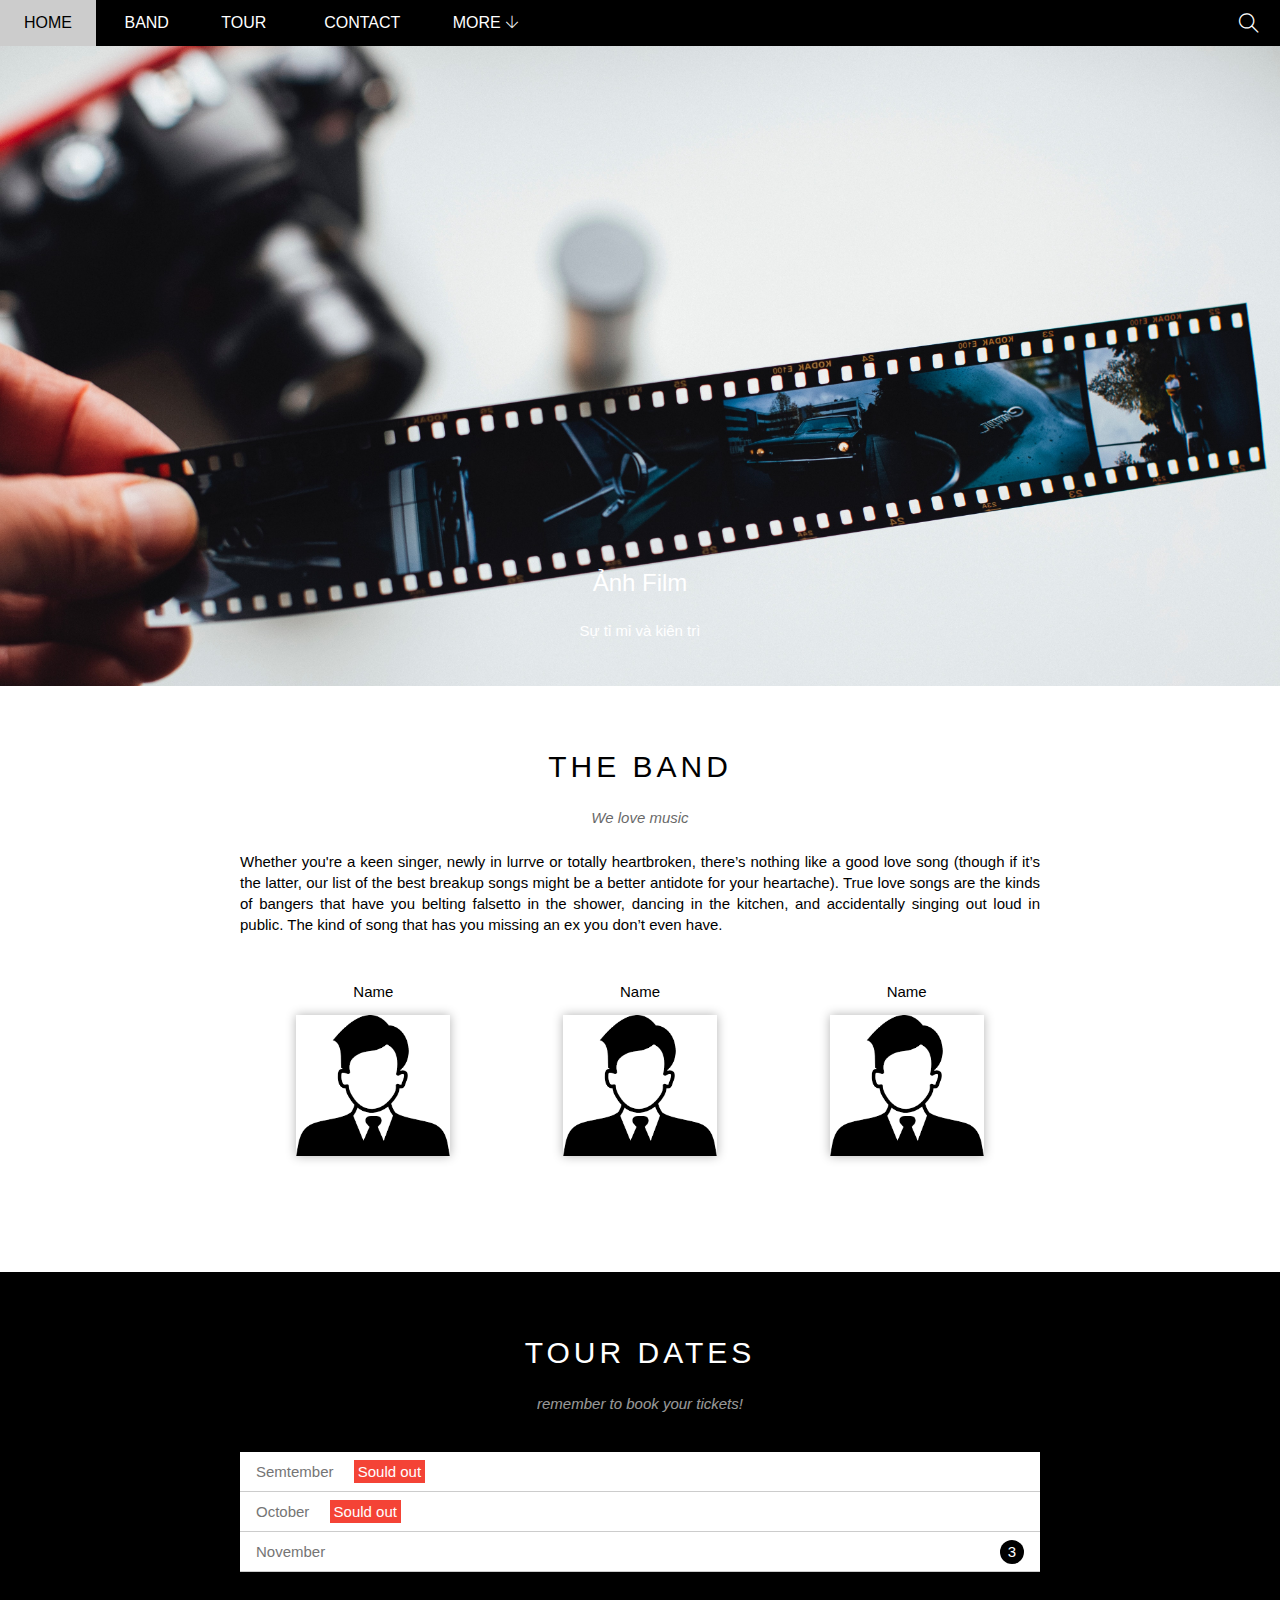
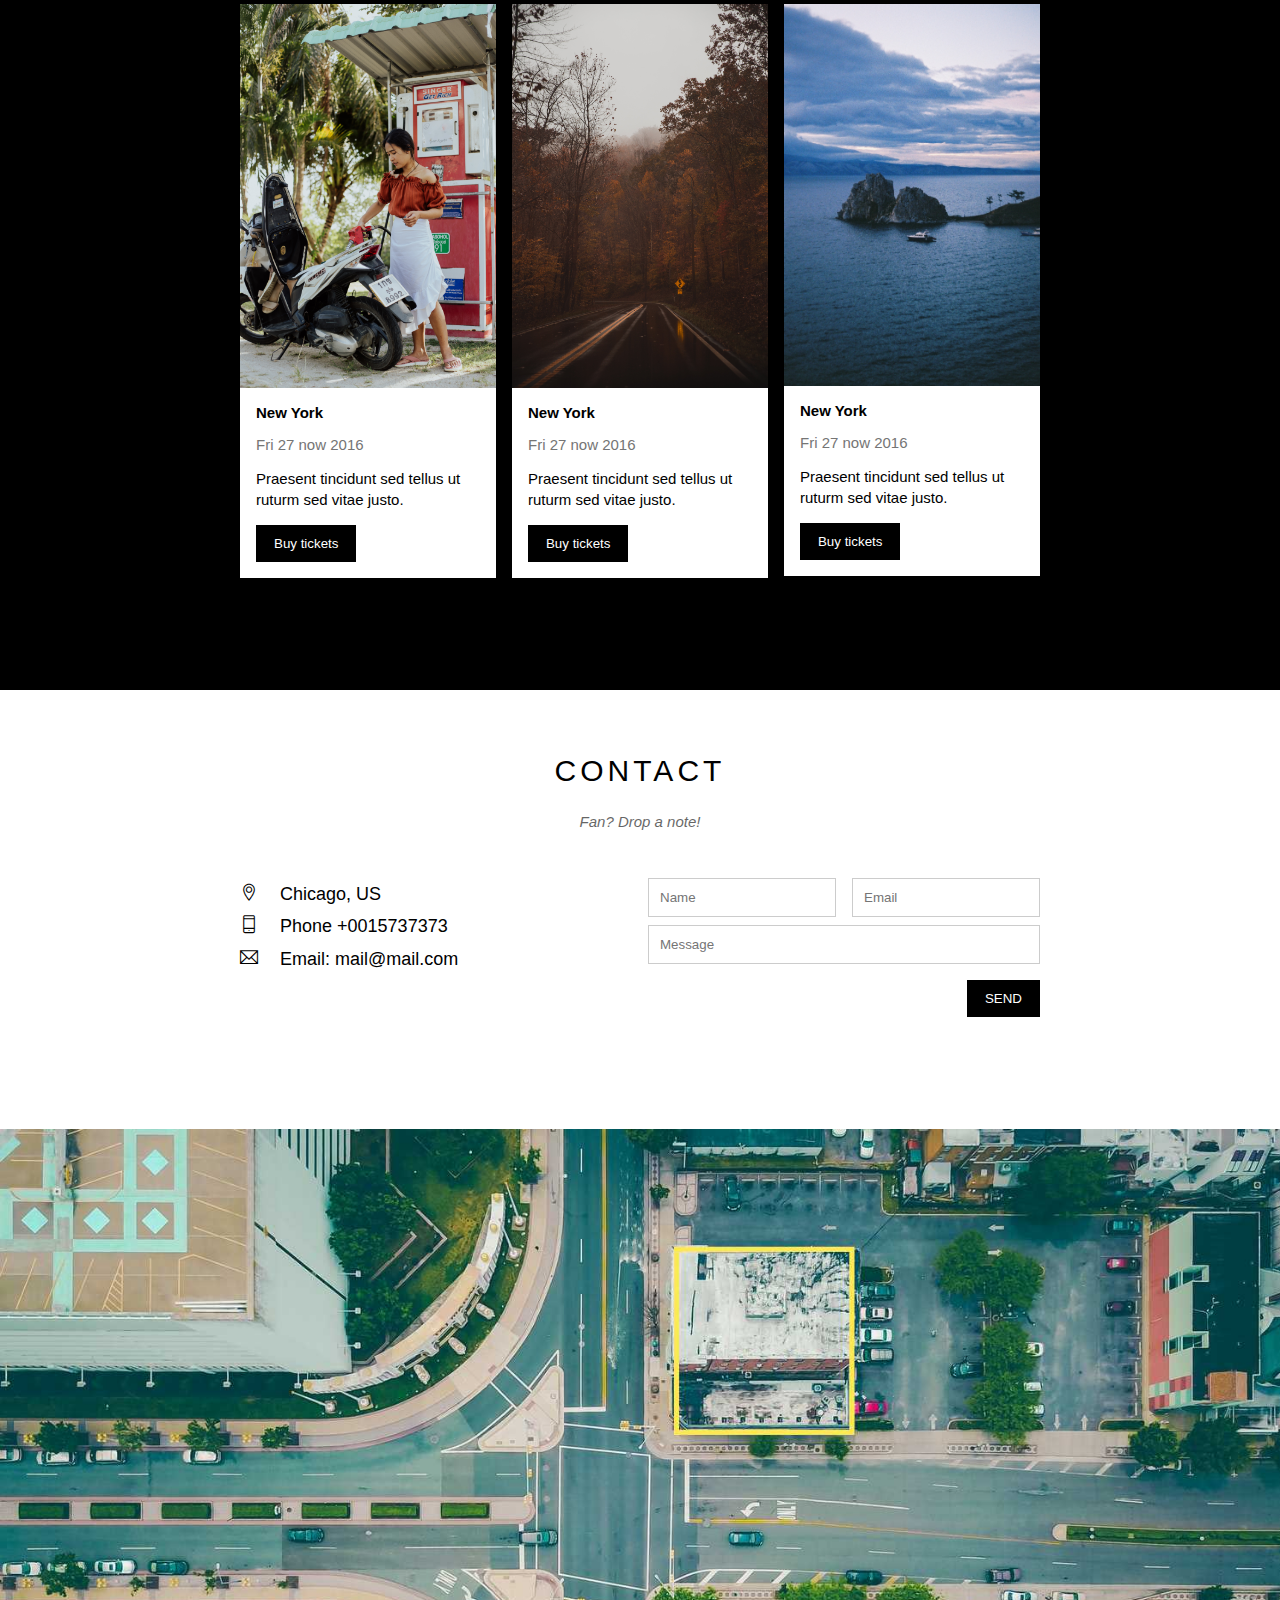
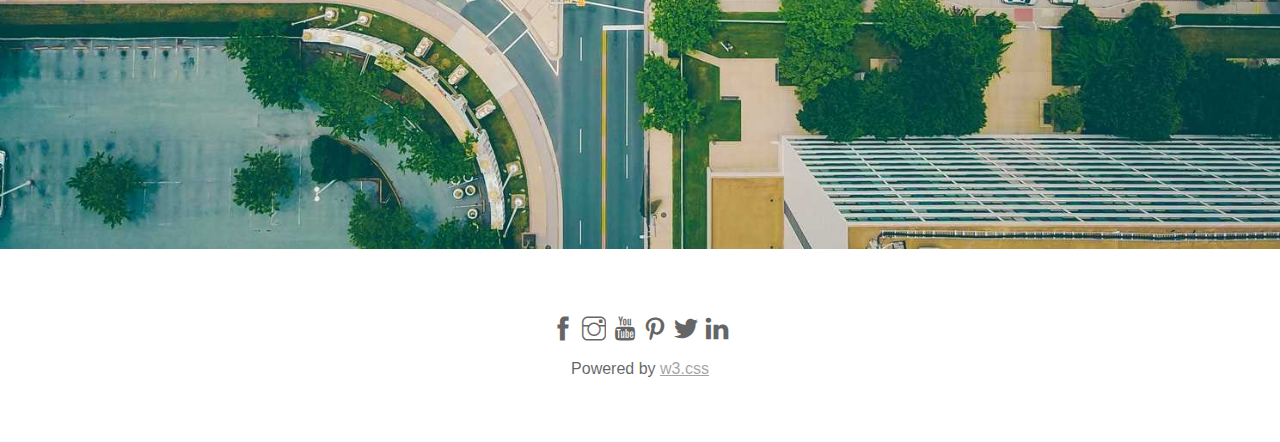
<file: index.html>
<!DOCTYPE html>
<html lang="en">

<head>
    <meta charset="UTF-8">
    <meta http-equiv="X-UA-Compatible" content="IE=edge">
    <link rel="stylesheet" href="./assets/css/style.css">
    <link rel="stylesheet" href="./assets/font/themify-icons-font/themify-icons/themify-icons.css">
    <meta name="viewport" content="width=device-width, initial-scale=1.0">
    <title>Trang Chủ</title>
</head>

<body>
    <div id="main">
        <div id="header">
            <ul id="nav">
                <!-- Begin nav -->
                <li><a href="#">Home</a></li>
                <li><a href="#">Band</a></li>
                <li><a href="#">Tour</a>r</li>
                <li><a href="#">Contact</a></li>
                <li>
                    <a href="#">
                        More
                        <i class="nav-arrow-down ti-arrow-down"></i>
                    </a>
                    <ul class="subnav">
                        <li><a href="#">Merchamdise</a></li>
                        <li><a href="#">Extras</a></li>
                        <li><a href="#">Media</a></li>
                    </ul>
                </li>
            </ul>
            <!-- End nav -->
            <!-- Begin search button -->
            <div class="search-btn">
                <i class="search-icon ti-search"></i>
            </div>
            <!-- End search button -->
        </div>

        <div id="slider">
            <div class="textcontent">
                <h2 class="textheading">Ảnh Film</h2>
                <div class="text-description">Sự tỉ mỉ và kiên trì</div>
            </div>

        </div>

        <div id="content">
            <!--about-section-->
            <div class="content-section">
                <h2 class="section-heading">The Band</h2>
                <p class="section-sub-heading">We love music</p>
                <p class="about-text">
                    Whether you're a keen singer, newly in lurrve or totally heartbroken, there’s nothing like a good
                    love song (though if it’s the latter, our list of the best breakup songs might be a better antidote
                    for your heartache). True love songs are the kinds of bangers that have you belting falsetto in the
                    shower, dancing in the kitchen, and accidentally singing out loud in public. The kind of song that
                    has you missing an ex you don’t even have.
                </p>
                <div class="member-list">
                    <div class="col text-center col-third ">
                        <p class="member-name">Name</p>
                        <img src="./assets/css/img/content/member.png" alt="" class="member-avt">
                    </div>

                    <div class="col text-center col-third">
                        <p class="member-name">Name</p>
                        <img src="./assets/css/img/content/member.png" alt="" class="member-avt">
                    </div>

                    <div class="col text-center col-third">
                        <p class="member-name">Name</p>
                        <img src="./assets/css/img/content/member.png" alt="" class="member-avt">
                    </div>
                    <div class="clear"></div>
                </div>
            </div>
            <!--End-->

            <!--Tour-section-->
            <div class="tour-section js-tour-section">
                <div class="content-section">
                    <h2 class="section-heading text-white">Tour dates</h2>
                    <p class="section-sub-heading text-white">remember to book your tickets!</p>
                    <!--tickets-->
                    <ul class="ticker-list">
                        <li>Semtember <span class="sould-out">Sould out</span></li>
                        <li>October <span class="sould-out">Sould out</span></li>
                        <li>November <span class="quantity">3</span></li>
                    </ul>

                    <!--places-->
                    <div class="row place-list">
                        <div class="col col-third">
                            <img class="image-item" src="./assets/css/img/location/1.jpg" alt="">
                            <div class="place-body">
                                <h3 class="place-heading">New York</h3>
                                <p class="place-time">Fri 27 now 2016</p>
                                <p class="place-desc">Praesent tincidunt sed tellus ut ruturm sed vitae justo.</p>
                                <button class="btn js-buy-ticker">Buy tickets</button>

                            </div>
                        </div>


                        <div class="col col-third">
                            <img class="image-item" src="./assets/css/img/location/2.jpg" alt="">
                            <div class="place-body">
                                <h3 class="place-heading">New York</h3>
                                <p class="place-time">Fri 27 now 2016</p>
                                <p class="place-desc">Praesent tincidunt sed tellus ut ruturm sed vitae justo.</p>
                                <button class="btn js-buy-ticker">Buy tickets</button>

                            </div>
                        </div>

                        <div class="col col-third">
                            <img class="image-item" src="./assets/css/img/location/3.jpg" alt="">
                            <div class="place-body">
                                <h3 class="place-heading">New York</h3>
                                <p class="place-time">Fri 27 now 2016</p>
                                <p class="place-desc">Praesent tincidunt sed tellus ut ruturm sed vitae justo.</p>
                                <button class="btn js-buy-ticker">Buy tickets</button>

                            </div>
                        </div>
                    </div>
                </div>
            </div>
            <!--End-->

            <!--Contact-section-->
            <div class="content-section">
                <h2 class="section-heading">Contact</h2>
                <p class="section-sub-heading">Fan? Drop a note!</p>

                    <div class="row contact-content">
                        <div class="col col-half contact-info">
                           <p><i class="ti-location-pin "></i>Chicago, US</p>
                           <p><i class="ti-mobile"></i>Phone +0015737373</p>
                           <p><i class="ti-email"></i>Email: mail@mail.com</p>
                        </div>

                        <div class="col col-half contact-form">
                            <form action="">
                                <div class="row">
                                    <div class="col col-half">
                                        <input type="text" required name="" id="" placeholder="Name" class="form-control">
                                    </div>
                                    <div class="col col-half">
                                        <input type="email" required name="" id="" placeholder="Email" class="form-control">
                                    </div>

                                </div>
                                <div class="row mt-8">
                                    <div class="col col-full">
                                        <input  type="text" required name="" id="" placeholder="Message" class="form-control">
                                    </div>
                                </div>
                                <input class="btn pull-right mt-16" type="submit" value="SEND">
                            </form>
                        </div>
                    </div>
            </div>
            <!--End-->

            <div class="map-section">
                <img src="./assets/css/img/map.jpg" alt="">
            </div>
        </div>

        <div id="footer">
            <div class="socials-list">
                <a href=""><i class="ti-facebook"></i></a>
                <a href=""><i class="ti-instagram"></i></a>
                <a href=""><i class="ti-youtube"></i></a>
                <a href=""><i class="ti-pinterest"></i></a>
                <a href=""><i class="ti-twitter-alt"></i></a>
                <a href=""><i class="ti-linkedin"></i></a>
            </div>
            <p class="copyright">Powered by <a href="#">w3.css</a></p>
        </div>

        <div class="modal js-modal">
            <div class="modal-container js-modal-container">
                <div class="modal-close js-modal-close">
                    <i class="ti-close"></i>
                </div>
                <header class="modal-header">
                    <i class="modal-heading-icon ti-bag"></i>
                    Tickets
                </header>

                <div class="modal-body">
                    <label for="modal-input" class="modal-label">
                        <i class="ti-shopping-cart"></i>
                        Tickets, 15$ per person
                    </label>
                    <input id="modal-input" type="text" class="modal-input" placeholder="How many?">

                    <label for="Enter email" class="modal-label">
                        <i class="ti-user"></i>
                        Send to
                    </label>
                    <input id="Enter email" type="email" class="modal-input" placeholder="Enter email...">
                    <input id="Enter email" type="email" class="modal-input" placeholder="Enter email...">

                    <button id="buy-tickets">
                        Pay <i class="ti-check"></i>
                    </button>
                </div>

                <footer class="modal-footer">
                    <p class="modal-help">Need <a href="#">help?</a></p>
                </footer>
            </div>
        </div>
    </div>
    <script>
        const buyBtns = document.querySelectorAll('.js-buy-ticker')
        const modal = document.querySelector('.js-modal')
        const modalContainer = document.querySelector('.js-modal-container')
        const modalClose = document.querySelector('.js-modal-close')

        function showBuyticker() {
            modal.classList.add('open')
        }

        function hideBuyticker() {
            modal.classList.remove('open')
        }

        for (buyBtn of buyBtns) {
            buyBtn.addEventListener('click', showBuyticker)
        }
    
        modalClose.addEventListener('click', hideBuyticker)
        modal.addEventListener('click', hideBuyticker)
        modalContainer.addEventListener('click', function(even){
            even.stopPropagation()
        })
        
    </script>
</body>

</html>
</file>
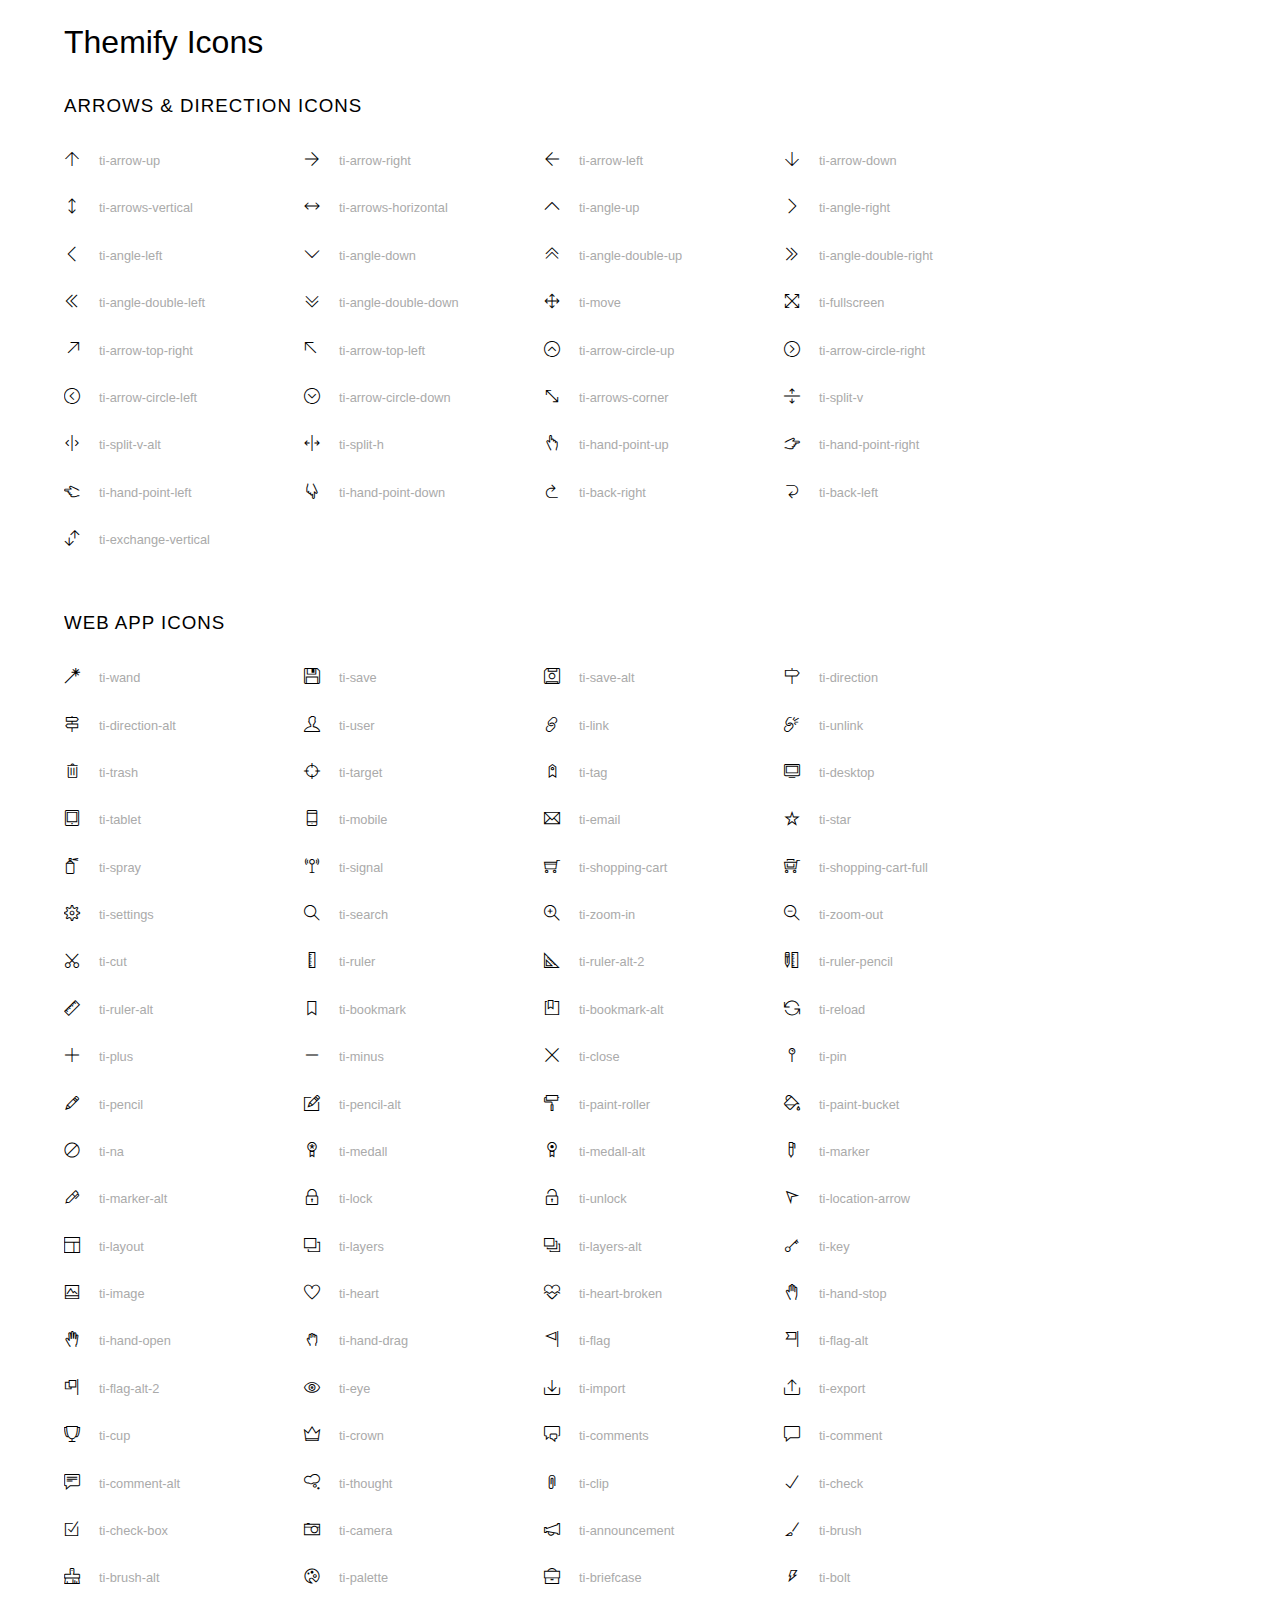
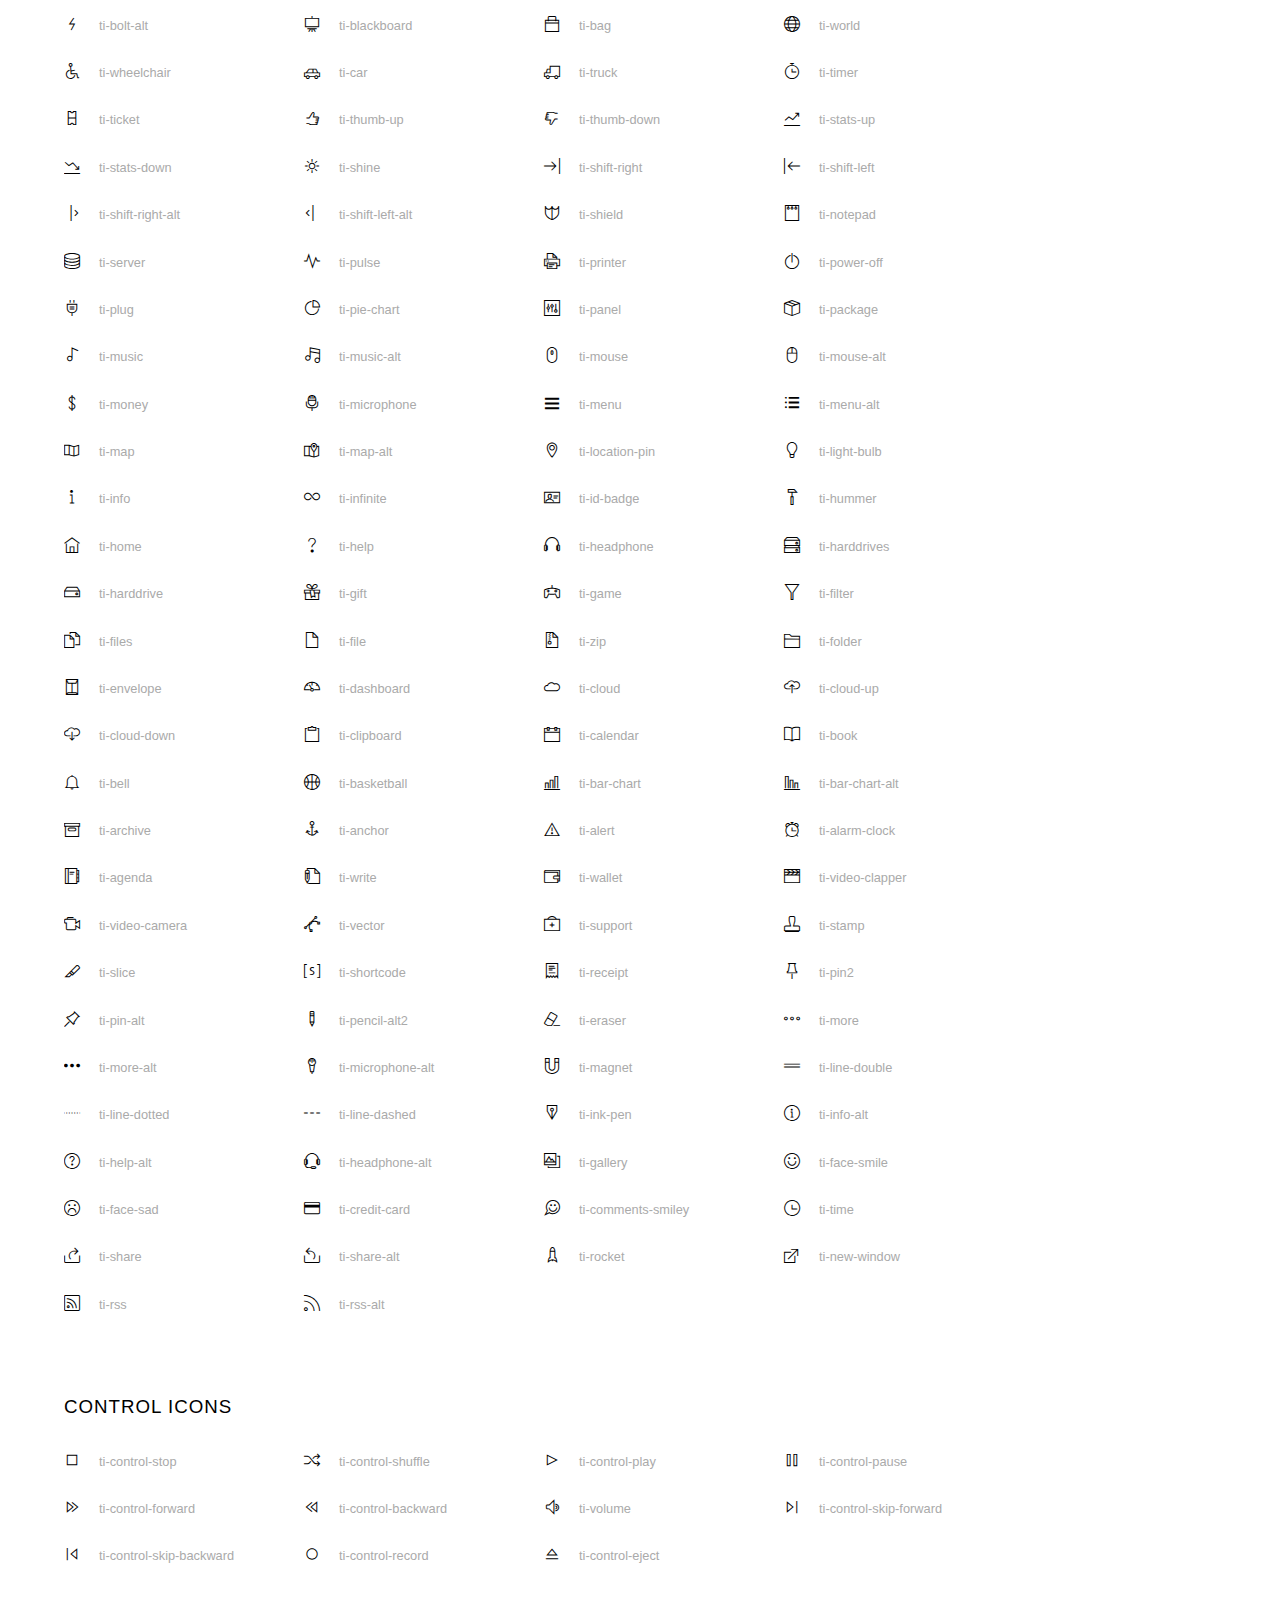
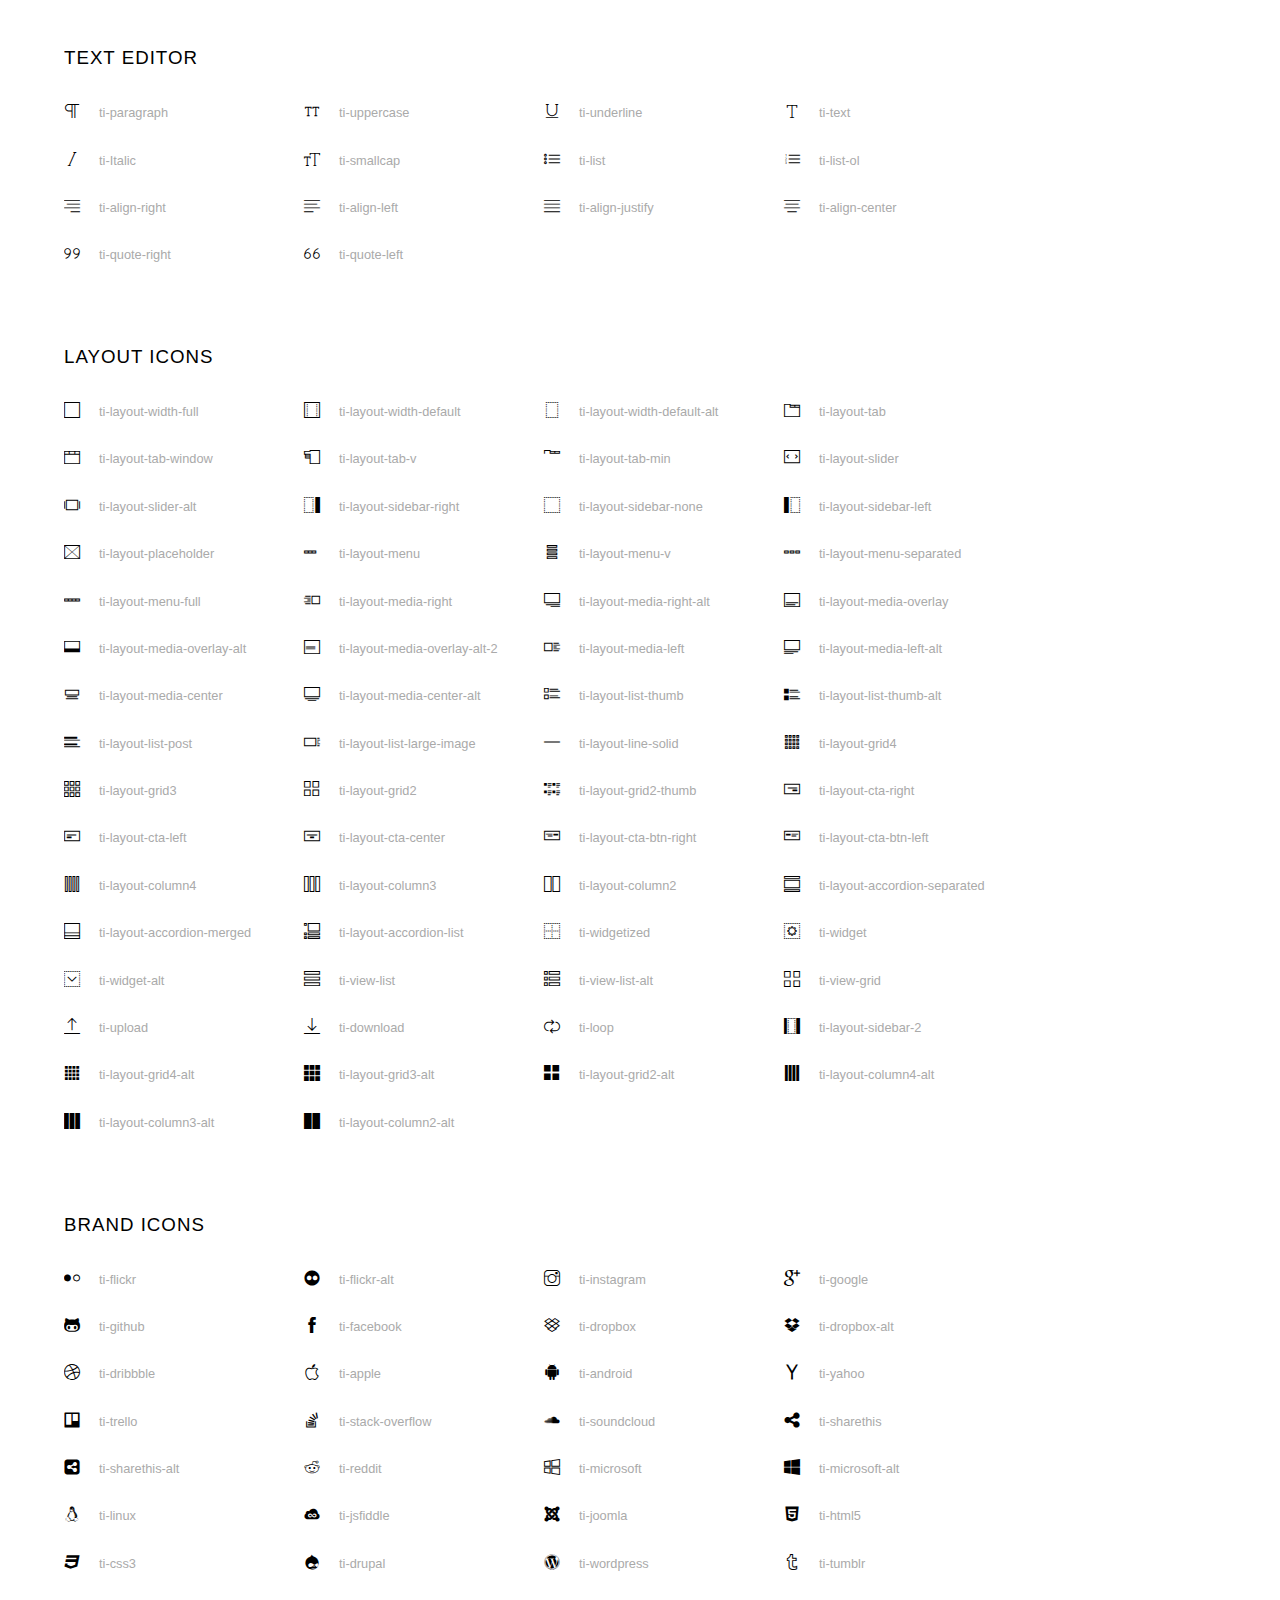
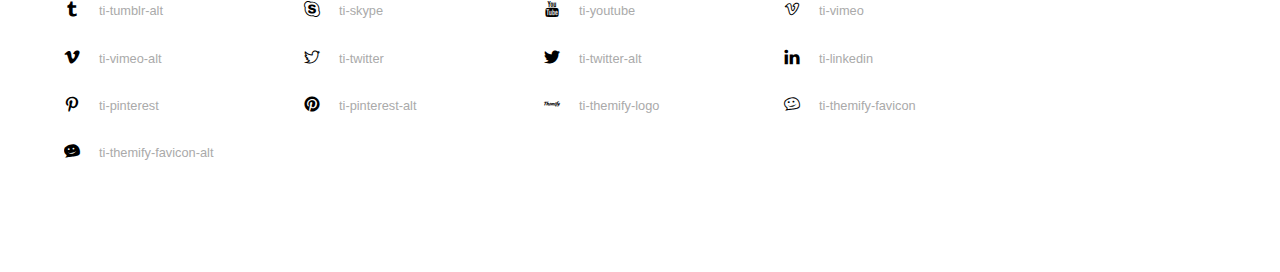
<file: assets/font/themify-icons-font/themify-icons/index.html>
<!doctype html>
<html>
<head>
	<meta charset="utf-8">
	<title>Themify Icon Font</title>
	<meta name="viewport" content="width=device-width">
	<link rel="stylesheet" href="demo-files/demo.css">
	<link rel="stylesheet" href="themify-icons.css">
	<!--[if lt IE 8]><!-->
	<link rel="stylesheet" href="ie7/ie7.css">
	<!--<![endif]-->
</head>
<body>
	<h1>Themify Icons</h1>

	<div class="icon-section">

		<div class="icon-section">
			<h3>Arrows &amp; Direction Icons </h3>

			<div class="icon-container">
				<span class="ti-arrow-up"></span><span class="icon-name"> ti-arrow-up</span>
			</div>
			<div class="icon-container">
				<span class="ti-arrow-right"></span><span class="icon-name"> ti-arrow-right</span>
			</div>
			<div class="icon-container">
				<span class="ti-arrow-left"></span><span class="icon-name"> ti-arrow-left</span>
			</div>
			<div class="icon-container">
				<span class="ti-arrow-down"></span><span class="icon-name"> ti-arrow-down</span>
			</div>
			<div class="icon-container">
				<span class="ti-arrows-vertical"></span><span class="icon-name"> ti-arrows-vertical</span>
			</div>
			<div class="icon-container">
				<span class="ti-arrows-horizontal"></span><span class="icon-name"> ti-arrows-horizontal</span>
			</div>
			<div class="icon-container">
				<span class="ti-angle-up"></span><span class="icon-name"> ti-angle-up</span>
			</div>
			<div class="icon-container">
				<span class="ti-angle-right"></span><span class="icon-name"> ti-angle-right</span>
			</div>
			<div class="icon-container">
				<span class="ti-angle-left"></span><span class="icon-name"> ti-angle-left</span>
			</div>
			<div class="icon-container">
				<span class="ti-angle-down"></span><span class="icon-name"> ti-angle-down</span>
			</div>	
			<div class="icon-container">
				<span class="ti-angle-double-up"></span><span class="icon-name"> ti-angle-double-up</span>
			</div>
			<div class="icon-container">
				<span class="ti-angle-double-right"></span><span class="icon-name"> ti-angle-double-right</span>
			</div>
			<div class="icon-container">
				<span class="ti-angle-double-left"></span><span class="icon-name"> ti-angle-double-left</span>
			</div>
			<div class="icon-container">
				<span class="ti-angle-double-down"></span><span class="icon-name"> ti-angle-double-down</span>
			</div>					
			<div class="icon-container">
				<span class="ti-move"></span><span class="icon-name"> ti-move</span>
			</div>
			<div class="icon-container">
				<span class="ti-fullscreen"></span><span class="icon-name"> ti-fullscreen</span>
			</div>
			<div class="icon-container">
				<span class="ti-arrow-top-right"></span><span class="icon-name"> ti-arrow-top-right</span>
			</div>
			<div class="icon-container">
				<span class="ti-arrow-top-left"></span><span class="icon-name"> ti-arrow-top-left</span>
			</div>
			<div class="icon-container">
				<span class="ti-arrow-circle-up"></span><span class="icon-name"> ti-arrow-circle-up</span>
			</div>
			<div class="icon-container">
				<span class="ti-arrow-circle-right"></span><span class="icon-name"> ti-arrow-circle-right</span>
			</div>
			<div class="icon-container">
				<span class="ti-arrow-circle-left"></span><span class="icon-name"> ti-arrow-circle-left</span>
			</div>
			<div class="icon-container">
				<span class="ti-arrow-circle-down"></span><span class="icon-name"> ti-arrow-circle-down</span>
			</div>
			<div class="icon-container">
				<span class="ti-arrows-corner"></span><span class="icon-name"> ti-arrows-corner</span>
			</div>
			<div class="icon-container">
				<span class="ti-split-v"></span><span class="icon-name"> ti-split-v</span>
			</div>

			<div class="icon-container">
				<span class="ti-split-v-alt"></span><span class="icon-name"> ti-split-v-alt</span>
			</div>
			<div class="icon-container">
				<span class="ti-split-h"></span><span class="icon-name"> ti-split-h</span>
			</div>
			<div class="icon-container">
				<span class="ti-hand-point-up"></span><span class="icon-name"> ti-hand-point-up</span>
			</div>
			<div class="icon-container">
				<span class="ti-hand-point-right"></span><span class="icon-name"> ti-hand-point-right</span>
			</div>
			<div class="icon-container">
				<span class="ti-hand-point-left"></span><span class="icon-name"> ti-hand-point-left</span>
			</div>
			<div class="icon-container">
				<span class="ti-hand-point-down"></span><span class="icon-name"> ti-hand-point-down</span>
			</div>
			<div class="icon-container">
				<span class="ti-back-right"></span><span class="icon-name"> ti-back-right</span>
			</div>
			<div class="icon-container">
				<span class="ti-back-left"></span><span class="icon-name"> ti-back-left</span>
			</div>
			<div class="icon-container">
				<span class="ti-exchange-vertical"></span><span class="icon-name"> ti-exchange-vertical</span>
			</div>

		</div> <!-- Arrows Icons -->



		<h3>Web App Icons</h3>
		
		<div class="icon-section">

			<div class="icon-container">
				<span class="ti-wand"></span><span class="icon-name"> ti-wand</span>
			</div>
			<div class="icon-container">
				<span class="ti-save"></span><span class="icon-name"> ti-save</span>
			</div>
			<div class="icon-container">
				<span class="ti-save-alt"></span><span class="icon-name"> ti-save-alt</span>
			</div>

			<div class="icon-container">
				<span class="ti-direction"></span><span class="icon-name"> ti-direction</span>
			</div>
			<div class="icon-container">
				<span class="ti-direction-alt"></span><span class="icon-name"> ti-direction-alt</span>
			</div>
			<div class="icon-container">
				<span class="ti-user"></span><span class="icon-name"> ti-user</span>
			</div>
			<div class="icon-container">
				<span class="ti-link"></span><span class="icon-name"> ti-link</span>
			</div>
			<div class="icon-container">
				<span class="ti-unlink"></span><span class="icon-name"> ti-unlink</span>
			</div>
			<div class="icon-container">
				<span class="ti-trash"></span><span class="icon-name"> ti-trash</span>
			</div>
			<div class="icon-container">
				<span class="ti-target"></span><span class="icon-name"> ti-target</span>
			</div>
			<div class="icon-container">
				<span class="ti-tag"></span><span class="icon-name"> ti-tag</span>
			</div>
			<div class="icon-container">
				<span class="ti-desktop"></span><span class="icon-name"> ti-desktop</span>
			</div>
			<div class="icon-container">
				<span class="ti-tablet"></span><span class="icon-name"> ti-tablet</span>
			</div>
			<div class="icon-container">
				<span class="ti-mobile"></span><span class="icon-name"> ti-mobile</span>
			</div>
			<div class="icon-container">
				<span class="ti-email"></span><span class="icon-name"> ti-email</span>
			</div>	
			<div class="icon-container">
				<span class="ti-star"></span><span class="icon-name"> ti-star</span>
			</div>
			<div class="icon-container">
				<span class="ti-spray"></span><span class="icon-name"> ti-spray</span>
			</div>
			<div class="icon-container">
				<span class="ti-signal"></span><span class="icon-name"> ti-signal</span>
			</div>
			<div class="icon-container">
				<span class="ti-shopping-cart"></span><span class="icon-name"> ti-shopping-cart</span>
			</div>
			<div class="icon-container">
				<span class="ti-shopping-cart-full"></span><span class="icon-name"> ti-shopping-cart-full</span>
			</div>
			<div class="icon-container">
				<span class="ti-settings"></span><span class="icon-name"> ti-settings</span>
			</div>
			<div class="icon-container">
				<span class="ti-search"></span><span class="icon-name"> ti-search</span>
			</div>
			<div class="icon-container">
				<span class="ti-zoom-in"></span><span class="icon-name"> ti-zoom-in</span>
			</div>
			<div class="icon-container">
				<span class="ti-zoom-out"></span><span class="icon-name"> ti-zoom-out</span>
			</div>
			<div class="icon-container">
				<span class="ti-cut"></span><span class="icon-name"> ti-cut</span>
			</div>
			<div class="icon-container">
				<span class="ti-ruler"></span><span class="icon-name"> ti-ruler</span>
			</div>
			<div class="icon-container">
				<span class="ti-ruler-alt-2"></span><span class="icon-name"> ti-ruler-alt-2</span>
			</div>			
			<div class="icon-container">
				<span class="ti-ruler-pencil"></span><span class="icon-name"> ti-ruler-pencil</span>
			</div>
			<div class="icon-container">
				<span class="ti-ruler-alt"></span><span class="icon-name"> ti-ruler-alt</span>
			</div>
			<div class="icon-container">
				<span class="ti-bookmark"></span><span class="icon-name"> ti-bookmark</span>
			</div>
			<div class="icon-container">
				<span class="ti-bookmark-alt"></span><span class="icon-name"> ti-bookmark-alt</span>
			</div>
			<div class="icon-container">
				<span class="ti-reload"></span><span class="icon-name"> ti-reload</span>
			</div>
			<div class="icon-container">
				<span class="ti-plus"></span><span class="icon-name"> ti-plus</span>
			</div>
			<div class="icon-container">
				<span class="ti-minus"></span><span class="icon-name"> ti-minus</span>
			</div>
			<div class="icon-container">
				<span class="ti-close"></span><span class="icon-name"> ti-close</span>
			</div>			
			<div class="icon-container">
				<span class="ti-pin"></span><span class="icon-name"> ti-pin</span>
			</div>
			<div class="icon-container">
				<span class="ti-pencil"></span><span class="icon-name"> ti-pencil</span>
			</div>
					
		  	<div class="icon-container">
				<span class="ti-pencil-alt"></span><span class="icon-name"> ti-pencil-alt</span>
			</div>
			<div class="icon-container">
				<span class="ti-paint-roller"></span><span class="icon-name"> ti-paint-roller</span>
			</div>
			<div class="icon-container">
				<span class="ti-paint-bucket"></span><span class="icon-name"> ti-paint-bucket</span>
			</div>
			<div class="icon-container">
				<span class="ti-na"></span><span class="icon-name"> ti-na</span>
			</div>
			<div class="icon-container">
				<span class="ti-medall"></span><span class="icon-name"> ti-medall</span>
			</div>
			<div class="icon-container">
				<span class="ti-medall-alt"></span><span class="icon-name"> ti-medall-alt</span>
			</div>
			<div class="icon-container">
				<span class="ti-marker"></span><span class="icon-name"> ti-marker</span>
			</div>
			<div class="icon-container">
				<span class="ti-marker-alt"></span><span class="icon-name"> ti-marker-alt</span>
			</div>

			<div class="icon-container">
				<span class="ti-lock"></span><span class="icon-name"> ti-lock</span>
			</div>
			<div class="icon-container">
				<span class="ti-unlock"></span><span class="icon-name"> ti-unlock</span>
			</div>
			<div class="icon-container">
				<span class="ti-location-arrow"></span><span class="icon-name"> ti-location-arrow</span>
			</div>
			<div class="icon-container">
				<span class="ti-layout"></span><span class="icon-name"> ti-layout</span>
			</div>
			<div class="icon-container">
				<span class="ti-layers"></span><span class="icon-name"> ti-layers</span>
			</div>
			<div class="icon-container">
				<span class="ti-layers-alt"></span><span class="icon-name"> ti-layers-alt</span>
			</div>
			<div class="icon-container">
				<span class="ti-key"></span><span class="icon-name"> ti-key</span>
			</div>
			<div class="icon-container">
				<span class="ti-image"></span><span class="icon-name"> ti-image</span>
			</div>
			<div class="icon-container">
				<span class="ti-heart"></span><span class="icon-name"> ti-heart</span>
			</div>
			<div class="icon-container">
				<span class="ti-heart-broken"></span><span class="icon-name"> ti-heart-broken</span>
			</div>
			<div class="icon-container">
				<span class="ti-hand-stop"></span><span class="icon-name"> ti-hand-stop</span>
			</div>
			<div class="icon-container">
				<span class="ti-hand-open"></span><span class="icon-name"> ti-hand-open</span>
			</div>
			<div class="icon-container">
				<span class="ti-hand-drag"></span><span class="icon-name"> ti-hand-drag</span>
			</div>
			<div class="icon-container">
				<span class="ti-flag"></span><span class="icon-name"> ti-flag</span>
			</div>
			<div class="icon-container">
				<span class="ti-flag-alt"></span><span class="icon-name"> ti-flag-alt</span>
			</div>
			<div class="icon-container">
				<span class="ti-flag-alt-2"></span><span class="icon-name"> ti-flag-alt-2</span>
			</div>
			<div class="icon-container">
				<span class="ti-eye"></span><span class="icon-name"> ti-eye</span>
			</div>
			<div class="icon-container">
				<span class="ti-import"></span><span class="icon-name"> ti-import</span>
			</div>			
			<div class="icon-container">
				<span class="ti-export"></span><span class="icon-name"> ti-export</span>
			</div>
			<div class="icon-container">
				<span class="ti-cup"></span><span class="icon-name"> ti-cup</span>
			</div>
			<div class="icon-container">
				<span class="ti-crown"></span><span class="icon-name"> ti-crown</span>
			</div>
			<div class="icon-container">
				<span class="ti-comments"></span><span class="icon-name"> ti-comments</span>
			</div>
			<div class="icon-container">
				<span class="ti-comment"></span><span class="icon-name"> ti-comment</span>
			</div>
			<div class="icon-container">
				<span class="ti-comment-alt"></span><span class="icon-name"> ti-comment-alt</span>
			</div>
			<div class="icon-container">
				<span class="ti-thought"></span><span class="icon-name"> ti-thought</span>
			</div>			
			<div class="icon-container">
				<span class="ti-clip"></span><span class="icon-name"> ti-clip</span>
			</div>

			<div class="icon-container">
				<span class="ti-check"></span><span class="icon-name"> ti-check</span>
			</div>
			<div class="icon-container">
				<span class="ti-check-box"></span><span class="icon-name"> ti-check-box</span>
			</div>
			<div class="icon-container">
				<span class="ti-camera"></span><span class="icon-name"> ti-camera</span>
			</div>
			<div class="icon-container">
				<span class="ti-announcement"></span><span class="icon-name"> ti-announcement</span>
			</div>
			<div class="icon-container">
				<span class="ti-brush"></span><span class="icon-name"> ti-brush</span>
			</div>
			<div class="icon-container">
				<span class="ti-brush-alt"></span><span class="icon-name"> ti-brush-alt</span>
			</div>
			<div class="icon-container">
				<span class="ti-palette"></span><span class="icon-name"> ti-palette</span>
			</div>			
			<div class="icon-container">
				<span class="ti-briefcase"></span><span class="icon-name"> ti-briefcase</span>
			</div>
			<div class="icon-container">
				<span class="ti-bolt"></span><span class="icon-name"> ti-bolt</span>
			</div>
			<div class="icon-container">
				<span class="ti-bolt-alt"></span><span class="icon-name"> ti-bolt-alt</span>
			</div>
			<div class="icon-container">
				<span class="ti-blackboard"></span><span class="icon-name"> ti-blackboard</span>
			</div>
			<div class="icon-container">
				<span class="ti-bag"></span><span class="icon-name"> ti-bag</span>
			</div>
			<div class="icon-container">
				<span class="ti-world"></span><span class="icon-name"> ti-world</span>
			</div>
			<div class="icon-container">
				<span class="ti-wheelchair"></span><span class="icon-name"> ti-wheelchair</span>
			</div>
			<div class="icon-container">
				<span class="ti-car"></span><span class="icon-name"> ti-car</span>
			</div>
			<div class="icon-container">
				<span class="ti-truck"></span><span class="icon-name"> ti-truck</span>
			</div>
			<div class="icon-container">
				<span class="ti-timer"></span><span class="icon-name"> ti-timer</span>
			</div>
			<div class="icon-container">
				<span class="ti-ticket"></span><span class="icon-name"> ti-ticket</span>
			</div>
			<div class="icon-container">
				<span class="ti-thumb-up"></span><span class="icon-name"> ti-thumb-up</span>
			</div>
			<div class="icon-container">
				<span class="ti-thumb-down"></span><span class="icon-name"> ti-thumb-down</span>
			</div>

			<div class="icon-container">
				<span class="ti-stats-up"></span><span class="icon-name"> ti-stats-up</span>
			</div>
			<div class="icon-container">
				<span class="ti-stats-down"></span><span class="icon-name"> ti-stats-down</span>
			</div>
			<div class="icon-container">
				<span class="ti-shine"></span><span class="icon-name"> ti-shine</span>
			</div>
			<div class="icon-container">
				<span class="ti-shift-right"></span><span class="icon-name"> ti-shift-right</span>
			</div>
			<div class="icon-container">
				<span class="ti-shift-left"></span><span class="icon-name"> ti-shift-left</span>
			</div>

			<div class="icon-container">
				<span class="ti-shift-right-alt"></span><span class="icon-name"> ti-shift-right-alt</span>
			</div>
			<div class="icon-container">
				<span class="ti-shift-left-alt"></span><span class="icon-name"> ti-shift-left-alt</span>
			</div>
			<div class="icon-container">
				<span class="ti-shield"></span><span class="icon-name"> ti-shield</span>
			</div>
			<div class="icon-container">
				<span class="ti-notepad"></span><span class="icon-name"> ti-notepad</span>
			</div>
			<div class="icon-container">
				<span class="ti-server"></span><span class="icon-name"> ti-server</span>
			</div>

			<div class="icon-container">
				<span class="ti-pulse"></span><span class="icon-name"> ti-pulse</span>
			</div>
			<div class="icon-container">
				<span class="ti-printer"></span><span class="icon-name"> ti-printer</span>
			</div>
			<div class="icon-container">
				<span class="ti-power-off"></span><span class="icon-name"> ti-power-off</span>
			</div>
			<div class="icon-container">
				<span class="ti-plug"></span><span class="icon-name"> ti-plug</span>
			</div>
			<div class="icon-container">
				<span class="ti-pie-chart"></span><span class="icon-name"> ti-pie-chart</span>
			</div>

			<div class="icon-container">
				<span class="ti-panel"></span><span class="icon-name"> ti-panel</span>
			</div>
			<div class="icon-container">
				<span class="ti-package"></span><span class="icon-name"> ti-package</span>
			</div>
			<div class="icon-container">
				<span class="ti-music"></span><span class="icon-name"> ti-music</span>
			</div>
			<div class="icon-container">
				<span class="ti-music-alt"></span><span class="icon-name"> ti-music-alt</span>
			</div>
			<div class="icon-container">
				<span class="ti-mouse"></span><span class="icon-name"> ti-mouse</span>
			</div>
			<div class="icon-container">
				<span class="ti-mouse-alt"></span><span class="icon-name"> ti-mouse-alt</span>
			</div>
			<div class="icon-container">
				<span class="ti-money"></span><span class="icon-name"> ti-money</span>
			</div>
			<div class="icon-container">
				<span class="ti-microphone"></span><span class="icon-name"> ti-microphone</span>
			</div>
			<div class="icon-container">
				<span class="ti-menu"></span><span class="icon-name"> ti-menu</span>
			</div>
			<div class="icon-container">
				<span class="ti-menu-alt"></span><span class="icon-name"> ti-menu-alt</span>
			</div>
			<div class="icon-container">
				<span class="ti-map"></span><span class="icon-name"> ti-map</span>
			</div>
			<div class="icon-container">
				<span class="ti-map-alt"></span><span class="icon-name"> ti-map-alt</span>
			</div>

			<div class="icon-container">
				<span class="ti-location-pin"></span><span class="icon-name"> ti-location-pin</span>
			</div>

			<div class="icon-container">
				<span class="ti-light-bulb"></span><span class="icon-name"> ti-light-bulb</span>
			</div>
			<div class="icon-container">
				<span class="ti-info"></span><span class="icon-name"> ti-info</span>
			</div>
			<div class="icon-container">
				<span class="ti-infinite"></span><span class="icon-name"> ti-infinite</span>
			</div>
			<div class="icon-container">
				<span class="ti-id-badge"></span><span class="icon-name"> ti-id-badge</span>
			</div>
			<div class="icon-container">
				<span class="ti-hummer"></span><span class="icon-name"> ti-hummer</span>
			</div>
			<div class="icon-container">
				<span class="ti-home"></span><span class="icon-name"> ti-home</span>
			</div>
			<div class="icon-container">
				<span class="ti-help"></span><span class="icon-name"> ti-help</span>
			</div>
			<div class="icon-container">
				<span class="ti-headphone"></span><span class="icon-name"> ti-headphone</span>
			</div>
			<div class="icon-container">
				<span class="ti-harddrives"></span><span class="icon-name"> ti-harddrives</span>
			</div>
			<div class="icon-container">
				<span class="ti-harddrive"></span><span class="icon-name"> ti-harddrive</span>
			</div>
			<div class="icon-container">
				<span class="ti-gift"></span><span class="icon-name"> ti-gift</span>
			</div>
			<div class="icon-container">
				<span class="ti-game"></span><span class="icon-name"> ti-game</span>
			</div>
			<div class="icon-container">
				<span class="ti-filter"></span><span class="icon-name"> ti-filter</span>
			</div>
			<div class="icon-container">
				<span class="ti-files"></span><span class="icon-name"> ti-files</span>
			</div>
			<div class="icon-container">
				<span class="ti-file"></span><span class="icon-name"> ti-file</span>
			</div>
			<div class="icon-container">
				<span class="ti-zip"></span><span class="icon-name"> ti-zip</span>
			</div>
			<div class="icon-container">
				<span class="ti-folder"></span><span class="icon-name"> ti-folder</span>
			</div>			
			<div class="icon-container">
				<span class="ti-envelope"></span><span class="icon-name"> ti-envelope</span>
			</div>


			<div class="icon-container">
				<span class="ti-dashboard"></span><span class="icon-name"> ti-dashboard</span>
			</div>
			<div class="icon-container">
				<span class="ti-cloud"></span><span class="icon-name"> ti-cloud</span>
			</div>
			<div class="icon-container">
				<span class="ti-cloud-up"></span><span class="icon-name"> ti-cloud-up</span>
			</div>
			<div class="icon-container">
				<span class="ti-cloud-down"></span><span class="icon-name"> ti-cloud-down</span>
			</div>
			<div class="icon-container">
				<span class="ti-clipboard"></span><span class="icon-name"> ti-clipboard</span>
			</div>
			<div class="icon-container">
				<span class="ti-calendar"></span><span class="icon-name"> ti-calendar</span>
			</div>
			<div class="icon-container">
				<span class="ti-book"></span><span class="icon-name"> ti-book</span>
			</div>
			<div class="icon-container">
				<span class="ti-bell"></span><span class="icon-name"> ti-bell</span>
			</div>
			<div class="icon-container">
				<span class="ti-basketball"></span><span class="icon-name"> ti-basketball</span>
			</div>
			<div class="icon-container">
				<span class="ti-bar-chart"></span><span class="icon-name"> ti-bar-chart</span>
			</div>
			<div class="icon-container">
				<span class="ti-bar-chart-alt"></span><span class="icon-name"> ti-bar-chart-alt</span>
			</div>


			<div class="icon-container">
				<span class="ti-archive"></span><span class="icon-name"> ti-archive</span>
			</div>
			<div class="icon-container">
				<span class="ti-anchor"></span><span class="icon-name"> ti-anchor</span>
			</div>

			<div class="icon-container">
				<span class="ti-alert"></span><span class="icon-name"> ti-alert</span>
			</div>
			<div class="icon-container">
				<span class="ti-alarm-clock"></span><span class="icon-name"> ti-alarm-clock</span>
			</div>
			<div class="icon-container">
				<span class="ti-agenda"></span><span class="icon-name"> ti-agenda</span>
			</div>
			<div class="icon-container">
				<span class="ti-write"></span><span class="icon-name"> ti-write</span>
			</div>

			<div class="icon-container">
				<span class="ti-wallet"></span><span class="icon-name"> ti-wallet</span>
			</div>
			<div class="icon-container">
				<span class="ti-video-clapper"></span><span class="icon-name"> ti-video-clapper</span>
			</div>
			<div class="icon-container">
				<span class="ti-video-camera"></span><span class="icon-name"> ti-video-camera</span>
			</div>
			<div class="icon-container">
				<span class="ti-vector"></span><span class="icon-name"> ti-vector</span>
			</div>

			<div class="icon-container">
				<span class="ti-support"></span><span class="icon-name"> ti-support</span>
			</div>
			<div class="icon-container">
				<span class="ti-stamp"></span><span class="icon-name"> ti-stamp</span>
			</div>
			<div class="icon-container">
				<span class="ti-slice"></span><span class="icon-name"> ti-slice</span>
			</div>
			<div class="icon-container">
				<span class="ti-shortcode"></span><span class="icon-name"> ti-shortcode</span>
			</div>
			<div class="icon-container">
				<span class="ti-receipt"></span><span class="icon-name"> ti-receipt</span>
			</div>
			<div class="icon-container">
				<span class="ti-pin2"></span><span class="icon-name"> ti-pin2</span>
			</div>
			<div class="icon-container">
				<span class="ti-pin-alt"></span><span class="icon-name"> ti-pin-alt</span>
			</div>
			<div class="icon-container">
				<span class="ti-pencil-alt2"></span><span class="icon-name"> ti-pencil-alt2</span>
			</div>
			<div class="icon-container">
				<span class="ti-eraser"></span><span class="icon-name"> ti-eraser</span>
			</div>			
			<div class="icon-container">
				<span class="ti-more"></span><span class="icon-name"> ti-more</span>
			</div>
			<div class="icon-container">
				<span class="ti-more-alt"></span><span class="icon-name"> ti-more-alt</span>
			</div>
			<div class="icon-container">
				<span class="ti-microphone-alt"></span><span class="icon-name"> ti-microphone-alt</span>
			</div>
			<div class="icon-container">
				<span class="ti-magnet"></span><span class="icon-name"> ti-magnet</span>
			</div>
			<div class="icon-container">
				<span class="ti-line-double"></span><span class="icon-name"> ti-line-double</span>
			</div>
			<div class="icon-container">
				<span class="ti-line-dotted"></span><span class="icon-name"> ti-line-dotted</span>
			</div>
			<div class="icon-container">
				<span class="ti-line-dashed"></span><span class="icon-name"> ti-line-dashed</span>
			</div>

			<div class="icon-container">
				<span class="ti-ink-pen"></span><span class="icon-name"> ti-ink-pen</span>
			</div>
			<div class="icon-container">
				<span class="ti-info-alt"></span><span class="icon-name"> ti-info-alt</span>
			</div>
			<div class="icon-container">
				<span class="ti-help-alt"></span><span class="icon-name"> ti-help-alt</span>
			</div>
			<div class="icon-container">
				<span class="ti-headphone-alt"></span><span class="icon-name"> ti-headphone-alt</span>
			</div>

			<div class="icon-container">
				<span class="ti-gallery"></span><span class="icon-name"> ti-gallery</span>
			</div>
			<div class="icon-container">
				<span class="ti-face-smile"></span><span class="icon-name"> ti-face-smile</span>
			</div>
			<div class="icon-container">
				<span class="ti-face-sad"></span><span class="icon-name"> ti-face-sad</span>
			</div>
			<div class="icon-container">
				<span class="ti-credit-card"></span><span class="icon-name"> ti-credit-card</span>
			</div>
			<div class="icon-container">
				<span class="ti-comments-smiley"></span><span class="icon-name"> ti-comments-smiley</span>
			</div>
			<div class="icon-container">
				<span class="ti-time"></span><span class="icon-name"> ti-time</span>
			</div>
			<div class="icon-container">
				<span class="ti-share"></span><span class="icon-name"> ti-share</span>
			</div>
			<div class="icon-container">
				<span class="ti-share-alt"></span><span class="icon-name"> ti-share-alt</span>
			</div>
			<div class="icon-container">
				<span class="ti-rocket"></span><span class="icon-name"> ti-rocket</span>
			</div>

			<div class="icon-container">
				<span class="ti-new-window"></span><span class="icon-name"> ti-new-window</span>
			</div>

			<div class="icon-container">
				<span class="ti-rss"></span><span class="icon-name"> ti-rss</span>
			</div>

			<div class="icon-container">
				<span class="ti-rss-alt"></span><span class="icon-name"> ti-rss-alt</span>
			</div>
			
		</div><!-- Web App Icons -->


		<div class="icon-section">
			<h3>Control Icons</h3>
			<div class="icon-container">
				<span class="ti-control-stop"></span><span class="icon-name"> ti-control-stop</span>
			</div>
			<div class="icon-container">
				<span class="ti-control-shuffle"></span><span class="icon-name"> ti-control-shuffle</span>
			</div>
			<div class="icon-container">
				<span class="ti-control-play"></span><span class="icon-name"> ti-control-play</span>
			</div>
			<div class="icon-container">
				<span class="ti-control-pause"></span><span class="icon-name"> ti-control-pause</span>
			</div>
			<div class="icon-container">
				<span class="ti-control-forward"></span><span class="icon-name"> ti-control-forward</span>
			</div>
			<div class="icon-container">
				<span class="ti-control-backward"></span><span class="icon-name"> ti-control-backward</span>
			</div>	
			<div class="icon-container">
				<span class="ti-volume"></span><span class="icon-name"> ti-volume</span>
			</div>
			<div class="icon-container">
				<span class="ti-control-skip-forward"></span><span class="icon-name"> ti-control-skip-forward</span>
			</div>
			<div class="icon-container">
				<span class="ti-control-skip-backward"></span><span class="icon-name"> ti-control-skip-backward</span>
			</div>
			<div class="icon-container">
				<span class="ti-control-record"></span><span class="icon-name"> ti-control-record</span>
			</div>
			<div class="icon-container">
				<span class="ti-control-eject"></span><span class="icon-name"> ti-control-eject</span>
			</div>			
		</div> <!-- Control Icons -->


		<div class="icon-section">
			<h3>Text Editor</h3>

			<div class="icon-container">
				<span class="ti-paragraph"></span><span class="icon-name"> ti-paragraph</span>
			</div>
			<div class="icon-container">
				<span class="ti-uppercase"></span><span class="icon-name"> ti-uppercase</span>
			</div>

			<div class="icon-container">
				<span class="ti-underline"></span><span class="icon-name"> ti-underline</span>
			</div>
			<div class="icon-container">
				<span class="ti-text"></span><span class="icon-name"> ti-text</span>
			</div>
			<div class="icon-container">
				<span class="ti-Italic"></span><span class="icon-name"> ti-Italic</span>
			</div>
			<div class="icon-container">
				<span class="ti-smallcap"></span><span class="icon-name"> ti-smallcap</span>
			</div>
			<div class="icon-container">
				<span class="ti-list"></span><span class="icon-name"> ti-list</span>
			</div>
			<div class="icon-container">
				<span class="ti-list-ol"></span><span class="icon-name"> ti-list-ol</span>
			</div>
			<div class="icon-container">
				<span class="ti-align-right"></span><span class="icon-name"> ti-align-right</span>
			</div>
			<div class="icon-container">
				<span class="ti-align-left"></span><span class="icon-name"> ti-align-left</span>
			</div>
			<div class="icon-container">
				<span class="ti-align-justify"></span><span class="icon-name"> ti-align-justify</span>
			</div>
			<div class="icon-container">
				<span class="ti-align-center"></span><span class="icon-name"> ti-align-center</span>
			</div>
			<div class="icon-container">
				<span class="ti-quote-right"></span><span class="icon-name"> ti-quote-right</span>
			</div>
			<div class="icon-container">
				<span class="ti-quote-left"></span><span class="icon-name"> ti-quote-left</span>
			</div>

		</div> <!-- Text Editor -->



		<div class="icon-section">
			<h3>Layout Icons</h3>
			<div class="icon-container">
				<span class="ti-layout-width-full"></span><span class="icon-name"> ti-layout-width-full</span>
			</div>
			<div class="icon-container">
				<span class="ti-layout-width-default"></span><span class="icon-name"> ti-layout-width-default</span>
			</div>
			<div class="icon-container">
				<span class="ti-layout-width-default-alt"></span><span class="icon-name"> ti-layout-width-default-alt</span>
			</div>
			<div class="icon-container">
				<span class="ti-layout-tab"></span><span class="icon-name"> ti-layout-tab</span>
			</div>
			<div class="icon-container">
				<span class="ti-layout-tab-window"></span><span class="icon-name"> ti-layout-tab-window</span>
			</div>
			<div class="icon-container">
				<span class="ti-layout-tab-v"></span><span class="icon-name"> ti-layout-tab-v</span>
			</div>
			<div class="icon-container">
				<span class="ti-layout-tab-min"></span><span class="icon-name"> ti-layout-tab-min</span>
			</div>
			<div class="icon-container">
				<span class="ti-layout-slider"></span><span class="icon-name"> ti-layout-slider</span>
			</div>
			<div class="icon-container">
				<span class="ti-layout-slider-alt"></span><span class="icon-name"> ti-layout-slider-alt</span>
			</div>
			<div class="icon-container">
				<span class="ti-layout-sidebar-right"></span><span class="icon-name"> ti-layout-sidebar-right</span>
			</div>
			<div class="icon-container">
				<span class="ti-layout-sidebar-none"></span><span class="icon-name"> ti-layout-sidebar-none</span>
			</div>
			<div class="icon-container">
				<span class="ti-layout-sidebar-left"></span><span class="icon-name"> ti-layout-sidebar-left</span>
			</div>
			<div class="icon-container">
				<span class="ti-layout-placeholder"></span><span class="icon-name"> ti-layout-placeholder</span>
			</div>
			<div class="icon-container">
				<span class="ti-layout-menu"></span><span class="icon-name"> ti-layout-menu</span>
			</div>
			<div class="icon-container">
				<span class="ti-layout-menu-v"></span><span class="icon-name"> ti-layout-menu-v</span>
			</div>
			<div class="icon-container">
				<span class="ti-layout-menu-separated"></span><span class="icon-name"> ti-layout-menu-separated</span>
			</div>
			<div class="icon-container">
				<span class="ti-layout-menu-full"></span><span class="icon-name"> ti-layout-menu-full</span>
			</div>
			<div class="icon-container">
				<span class="ti-layout-media-right"></span><span class="icon-name"> ti-layout-media-right</span>
			</div>
			<div class="icon-container">
				<span class="ti-layout-media-right-alt"></span><span class="icon-name"> ti-layout-media-right-alt</span>
			</div>
			<div class="icon-container">
				<span class="ti-layout-media-overlay"></span><span class="icon-name"> ti-layout-media-overlay</span>
			</div>
			<div class="icon-container">
				<span class="ti-layout-media-overlay-alt"></span><span class="icon-name"> ti-layout-media-overlay-alt</span>
			</div>
			<div class="icon-container">
				<span class="ti-layout-media-overlay-alt-2"></span><span class="icon-name"> ti-layout-media-overlay-alt-2</span>
			</div>
			<div class="icon-container">
				<span class="ti-layout-media-left"></span><span class="icon-name"> ti-layout-media-left</span>
			</div>
			<div class="icon-container">
				<span class="ti-layout-media-left-alt"></span><span class="icon-name"> ti-layout-media-left-alt</span>
			</div>
			<div class="icon-container">
				<span class="ti-layout-media-center"></span><span class="icon-name"> ti-layout-media-center</span>
			</div>
			<div class="icon-container">
				<span class="ti-layout-media-center-alt"></span><span class="icon-name"> ti-layout-media-center-alt</span>
			</div>
			<div class="icon-container">
				<span class="ti-layout-list-thumb"></span><span class="icon-name"> ti-layout-list-thumb</span>
			</div>
			<div class="icon-container">
				<span class="ti-layout-list-thumb-alt"></span><span class="icon-name"> ti-layout-list-thumb-alt</span>
			</div>
			<div class="icon-container">
				<span class="ti-layout-list-post"></span><span class="icon-name"> ti-layout-list-post</span>
			</div>
			<div class="icon-container">
				<span class="ti-layout-list-large-image"></span><span class="icon-name"> ti-layout-list-large-image</span>
			</div>
			<div class="icon-container">
				<span class="ti-layout-line-solid"></span><span class="icon-name"> ti-layout-line-solid</span>
			</div>
			<div class="icon-container">
				<span class="ti-layout-grid4"></span><span class="icon-name"> ti-layout-grid4</span>
			</div>
			<div class="icon-container">
				<span class="ti-layout-grid3"></span><span class="icon-name"> ti-layout-grid3</span>
			</div>
			<div class="icon-container">
				<span class="ti-layout-grid2"></span><span class="icon-name"> ti-layout-grid2</span>
			</div>
			<div class="icon-container">
				<span class="ti-layout-grid2-thumb"></span><span class="icon-name"> ti-layout-grid2-thumb</span>
			</div>
			<div class="icon-container">
				<span class="ti-layout-cta-right"></span><span class="icon-name"> ti-layout-cta-right</span>
			</div>
			<div class="icon-container">
				<span class="ti-layout-cta-left"></span><span class="icon-name"> ti-layout-cta-left</span>
			</div>
			<div class="icon-container">
				<span class="ti-layout-cta-center"></span><span class="icon-name"> ti-layout-cta-center</span>
			</div>
			<div class="icon-container">
				<span class="ti-layout-cta-btn-right"></span><span class="icon-name"> ti-layout-cta-btn-right</span>
			</div>
			<div class="icon-container">
				<span class="ti-layout-cta-btn-left"></span><span class="icon-name"> ti-layout-cta-btn-left</span>
			</div>
			<div class="icon-container">
				<span class="ti-layout-column4"></span><span class="icon-name"> ti-layout-column4</span>
			</div>
			<div class="icon-container">
				<span class="ti-layout-column3"></span><span class="icon-name"> ti-layout-column3</span>
			</div>
			<div class="icon-container">
				<span class="ti-layout-column2"></span><span class="icon-name"> ti-layout-column2</span>
			</div>
			<div class="icon-container">
				<span class="ti-layout-accordion-separated"></span><span class="icon-name"> ti-layout-accordion-separated</span>
			</div>
			<div class="icon-container">
				<span class="ti-layout-accordion-merged"></span><span class="icon-name"> ti-layout-accordion-merged</span>
			</div>
			<div class="icon-container">
				<span class="ti-layout-accordion-list"></span><span class="icon-name"> ti-layout-accordion-list</span>
			</div>
			<div class="icon-container">
				<span class="ti-widgetized"></span><span class="icon-name"> ti-widgetized</span>
			</div>
			<div class="icon-container">
				<span class="ti-widget"></span><span class="icon-name"> ti-widget</span>
			</div>
			<div class="icon-container">
				<span class="ti-widget-alt"></span><span class="icon-name"> ti-widget-alt</span>
			</div>
			<div class="icon-container">
				<span class="ti-view-list"></span><span class="icon-name"> ti-view-list</span>
			</div>
			<div class="icon-container">
				<span class="ti-view-list-alt"></span><span class="icon-name"> ti-view-list-alt</span>
			</div>
			<div class="icon-container">
				<span class="ti-view-grid"></span><span class="icon-name"> ti-view-grid</span>
			</div>
			<div class="icon-container">
				<span class="ti-upload"></span><span class="icon-name"> ti-upload</span>
			</div>
			<div class="icon-container">
				<span class="ti-download"></span><span class="icon-name"> ti-download</span>
			</div>	
			<div class="icon-container">
				<span class="ti-loop"></span><span class="icon-name"> ti-loop</span>
			</div>
			<div class="icon-container">
				<span class="ti-layout-sidebar-2"></span><span class="icon-name"> ti-layout-sidebar-2</span>
			</div>
			<div class="icon-container">
				<span class="ti-layout-grid4-alt"></span><span class="icon-name"> ti-layout-grid4-alt</span>
			</div>
			<div class="icon-container">
				<span class="ti-layout-grid3-alt"></span><span class="icon-name"> ti-layout-grid3-alt</span>
			</div>
			<div class="icon-container">
				<span class="ti-layout-grid2-alt"></span><span class="icon-name"> ti-layout-grid2-alt</span>
			</div>
			<div class="icon-container">
				<span class="ti-layout-column4-alt"></span><span class="icon-name"> ti-layout-column4-alt</span>
			</div>
			<div class="icon-container">
				<span class="ti-layout-column3-alt"></span><span class="icon-name"> ti-layout-column3-alt</span>
			</div>
			<div class="icon-container">
				<span class="ti-layout-column2-alt"></span><span class="icon-name"> ti-layout-column2-alt</span>
			</div>		


		</div> <!-- Layout Icons -->


		<div class="icon-section">
			<h3>Brand Icons</h3>

			<div class="icon-container">
				<span class="ti-flickr"></span><span class="icon-name"> ti-flickr</span>
			</div>
			<div class="icon-container">
				<span class="ti-flickr-alt"></span><span class="icon-name"> ti-flickr-alt</span>
			</div>			
			<div class="icon-container">
				<span class="ti-instagram"></span><span class="icon-name"> ti-instagram</span>
			</div>
			<div class="icon-container">
				<span class="ti-google"></span><span class="icon-name"> ti-google</span>
			</div>
			<div class="icon-container">
				<span class="ti-github"></span><span class="icon-name"> ti-github</span>
			</div>

			<div class="icon-container">
				<span class="ti-facebook"></span><span class="icon-name"> ti-facebook</span>
			</div>
			<div class="icon-container">
				<span class="ti-dropbox"></span><span class="icon-name"> ti-dropbox</span>
			</div>
			<div class="icon-container">
				<span class="ti-dropbox-alt"></span><span class="icon-name"> ti-dropbox-alt</span>
			</div>
			<div class="icon-container">
				<span class="ti-dribbble"></span><span class="icon-name"> ti-dribbble</span>
			</div>
			<div class="icon-container">
				<span class="ti-apple"></span><span class="icon-name"> ti-apple</span>
			</div>
			<div class="icon-container">
				<span class="ti-android"></span><span class="icon-name"> ti-android</span>
			</div>
			<div class="icon-container">
				<span class="ti-yahoo"></span><span class="icon-name"> ti-yahoo</span>
			</div>
			<div class="icon-container">
				<span class="ti-trello"></span><span class="icon-name"> ti-trello</span>
			</div>
			<div class="icon-container">
				<span class="ti-stack-overflow"></span><span class="icon-name"> ti-stack-overflow</span>
			</div>
			<div class="icon-container">
				<span class="ti-soundcloud"></span><span class="icon-name"> ti-soundcloud</span>
			</div>
			<div class="icon-container">
				<span class="ti-sharethis"></span><span class="icon-name"> ti-sharethis</span>
			</div>
			<div class="icon-container">
				<span class="ti-sharethis-alt"></span><span class="icon-name"> ti-sharethis-alt</span>
			</div>
			<div class="icon-container">
				<span class="ti-reddit"></span><span class="icon-name"> ti-reddit</span>
			</div>

			<div class="icon-container">
				<span class="ti-microsoft"></span><span class="icon-name"> ti-microsoft</span>
			</div>
			<div class="icon-container">
				<span class="ti-microsoft-alt"></span><span class="icon-name"> ti-microsoft-alt</span>
			</div>
			<div class="icon-container">
				<span class="ti-linux"></span><span class="icon-name"> ti-linux</span>
			</div>
			<div class="icon-container">
				<span class="ti-jsfiddle"></span><span class="icon-name"> ti-jsfiddle</span>
			</div>
			<div class="icon-container">
				<span class="ti-joomla"></span><span class="icon-name"> ti-joomla</span>
			</div>
			<div class="icon-container">
				<span class="ti-html5"></span><span class="icon-name"> ti-html5</span>
			</div>
			<div class="icon-container">
				<span class="ti-css3"></span><span class="icon-name"> ti-css3</span>
			</div>	
			<div class="icon-container">
				<span class="ti-drupal"></span><span class="icon-name"> ti-drupal</span>
			</div>
			<div class="icon-container">
				<span class="ti-wordpress"></span><span class="icon-name"> ti-wordpress</span>
			</div>		
			<div class="icon-container">
				<span class="ti-tumblr"></span><span class="icon-name"> ti-tumblr</span>
			</div>
			<div class="icon-container">
				<span class="ti-tumblr-alt"></span><span class="icon-name"> ti-tumblr-alt</span>
			</div>
			<div class="icon-container">
				<span class="ti-skype"></span><span class="icon-name"> ti-skype</span>
			</div>
			<div class="icon-container">
				<span class="ti-youtube"></span><span class="icon-name"> ti-youtube</span>
			</div>
			<div class="icon-container">
				<span class="ti-vimeo"></span><span class="icon-name"> ti-vimeo</span>
			</div>
			<div class="icon-container">
				<span class="ti-vimeo-alt"></span><span class="icon-name"> ti-vimeo-alt</span>
			</div>			
			<div class="icon-container">
				<span class="ti-twitter"></span><span class="icon-name"> ti-twitter</span>
			</div>
			<div class="icon-container">
				<span class="ti-twitter-alt"></span><span class="icon-name"> ti-twitter-alt</span>
			</div>
			<div class="icon-container">
				<span class="ti-linkedin"></span><span class="icon-name"> ti-linkedin</span>
			</div>
			<div class="icon-container">
				<span class="ti-pinterest"></span><span class="icon-name"> ti-pinterest</span>
			</div>

			<div class="icon-container">
				<span class="ti-pinterest-alt"></span><span class="icon-name"> ti-pinterest-alt</span>
			</div>
			<div class="icon-container">
				<span class="ti-themify-logo"></span><span class="icon-name"> ti-themify-logo</span>
			</div>
			<div class="icon-container">
				<span class="ti-themify-favicon"></span><span class="icon-name"> ti-themify-favicon</span>
			</div>
			<div class="icon-container">
				<span class="ti-themify-favicon-alt"></span><span class="icon-name"> ti-themify-favicon-alt</span>
			</div>

		</div> <!-- brand Icons -->

	</div>

</body>
</html>
</file>
<file: assets/font/themify-icons-font/themify-icons/themify-icons.css>
@font-face {
	font-family: 'themify';
	src:url('fonts/themify.eot?-fvbane');
	src:url('fonts/themify.eot?#iefix-fvbane') format('embedded-opentype'),
		url('fonts/themify.woff?-fvbane') format('woff'),
		url('fonts/themify.ttf?-fvbane') format('truetype'),
		url('fonts/themify.svg?-fvbane#themify') format('svg');
	font-weight: normal;
	font-style: normal;
}

[class^="ti-"], [class*=" ti-"] {
	font-family: 'themify';
	speak: none;
	font-style: normal;
	font-weight: normal;
	font-variant: normal;
	text-transform: none;
	line-height: 1;

	/* Better Font Rendering =========== */
	-webkit-font-smoothing: antialiased;
	-moz-osx-font-smoothing: grayscale;
}

.ti-wand:before {
	content: "\e600";
}
.ti-volume:before {
	content: "\e601";
}
.ti-user:before {
	content: "\e602";
}
.ti-unlock:before {
	content: "\e603";
}
.ti-unlink:before {
	content: "\e604";
}
.ti-trash:before {
	content: "\e605";
}
.ti-thought:before {
	content: "\e606";
}
.ti-target:before {
	content: "\e607";
}
.ti-tag:before {
	content: "\e608";
}
.ti-tablet:before {
	content: "\e609";
}
.ti-star:before {
	content: "\e60a";
}
.ti-spray:before {
	content: "\e60b";
}
.ti-signal:before {
	content: "\e60c";
}
.ti-shopping-cart:before {
	content: "\e60d";
}
.ti-shopping-cart-full:before {
	content: "\e60e";
}
.ti-settings:before {
	content: "\e60f";
}
.ti-search:before {
	content: "\e610";
}
.ti-zoom-in:before {
	content: "\e611";
}
.ti-zoom-out:before {
	content: "\e612";
}
.ti-cut:before {
	content: "\e613";
}
.ti-ruler:before {
	content: "\e614";
}
.ti-ruler-pencil:before {
	content: "\e615";
}
.ti-ruler-alt:before {
	content: "\e616";
}
.ti-bookmark:before {
	content: "\e617";
}
.ti-bookmark-alt:before {
	content: "\e618";
}
.ti-reload:before {
	content: "\e619";
}
.ti-plus:before {
	content: "\e61a";
}
.ti-pin:before {
	content: "\e61b";
}
.ti-pencil:before {
	content: "\e61c";
}
.ti-pencil-alt:before {
	content: "\e61d";
}
.ti-paint-roller:before {
	content: "\e61e";
}
.ti-paint-bucket:before {
	content: "\e61f";
}
.ti-na:before {
	content: "\e620";
}
.ti-mobile:before {
	content: "\e621";
}
.ti-minus:before {
	content: "\e622";
}
.ti-medall:before {
	content: "\e623";
}
.ti-medall-alt:before {
	content: "\e624";
}
.ti-marker:before {
	content: "\e625";
}
.ti-marker-alt:before {
	content: "\e626";
}
.ti-arrow-up:before {
	content: "\e627";
}
.ti-arrow-right:before {
	content: "\e628";
}
.ti-arrow-left:before {
	content: "\e629";
}
.ti-arrow-down:before {
	content: "\e62a";
}
.ti-lock:before {
	content: "\e62b";
}
.ti-location-arrow:before {
	content: "\e62c";
}
.ti-link:before {
	content: "\e62d";
}
.ti-layout:before {
	content: "\e62e";
}
.ti-layers:before {
	content: "\e62f";
}
.ti-layers-alt:before {
	content: "\e630";
}
.ti-key:before {
	content: "\e631";
}
.ti-import:before {
	content: "\e632";
}
.ti-image:before {
	content: "\e633";
}
.ti-heart:before {
	content: "\e634";
}
.ti-heart-broken:before {
	content: "\e635";
}
.ti-hand-stop:before {
	content: "\e636";
}
.ti-hand-open:before {
	content: "\e637";
}
.ti-hand-drag:before {
	content: "\e638";
}
.ti-folder:before {
	content: "\e639";
}
.ti-flag:before {
	content: "\e63a";
}
.ti-flag-alt:before {
	content: "\e63b";
}
.ti-flag-alt-2:before {
	content: "\e63c";
}
.ti-eye:before {
	content: "\e63d";
}
.ti-export:before {
	content: "\e63e";
}
.ti-exchange-vertical:before {
	content: "\e63f";
}
.ti-desktop:before {
	content: "\e640";
}
.ti-cup:before {
	content: "\e641";
}
.ti-crown:before {
	content: "\e642";
}
.ti-comments:before {
	content: "\e643";
}
.ti-comment:before {
	content: "\e644";
}
.ti-comment-alt:before {
	content: "\e645";
}
.ti-close:before {
	content: "\e646";
}
.ti-clip:before {
	content: "\e647";
}
.ti-angle-up:before {
	content: "\e648";
}
.ti-angle-right:before {
	content: "\e649";
}
.ti-angle-left:before {
	content: "\e64a";
}
.ti-angle-down:before {
	content: "\e64b";
}
.ti-check:before {
	content: "\e64c";
}
.ti-check-box:before {
	content: "\e64d";
}
.ti-camera:before {
	content: "\e64e";
}
.ti-announcement:before {
	content: "\e64f";
}
.ti-brush:before {
	content: "\e650";
}
.ti-briefcase:before {
	content: "\e651";
}
.ti-bolt:before {
	content: "\e652";
}
.ti-bolt-alt:before {
	content: "\e653";
}
.ti-blackboard:before {
	content: "\e654";
}
.ti-bag:before {
	content: "\e655";
}
.ti-move:before {
	content: "\e656";
}
.ti-arrows-vertical:before {
	content: "\e657";
}
.ti-arrows-horizontal:before {
	content: "\e658";
}
.ti-fullscreen:before {
	content: "\e659";
}
.ti-arrow-top-right:before {
	content: "\e65a";
}
.ti-arrow-top-left:before {
	content: "\e65b";
}
.ti-arrow-circle-up:before {
	content: "\e65c";
}
.ti-arrow-circle-right:before {
	content: "\e65d";
}
.ti-arrow-circle-left:before {
	content: "\e65e";
}
.ti-arrow-circle-down:before {
	content: "\e65f";
}
.ti-angle-double-up:before {
	content: "\e660";
}
.ti-angle-double-right:before {
	content: "\e661";
}
.ti-angle-double-left:before {
	content: "\e662";
}
.ti-angle-double-down:before {
	content: "\e663";
}
.ti-zip:before {
	content: "\e664";
}
.ti-world:before {
	content: "\e665";
}
.ti-wheelchair:before {
	content: "\e666";
}
.ti-view-list:before {
	content: "\e667";
}
.ti-view-list-alt:before {
	content: "\e668";
}
.ti-view-grid:before {
	content: "\e669";
}
.ti-uppercase:before {
	content: "\e66a";
}
.ti-upload:before {
	content: "\e66b";
}
.ti-underline:before {
	content: "\e66c";
}
.ti-truck:before {
	content: "\e66d";
}
.ti-timer:before {
	content: "\e66e";
}
.ti-ticket:before {
	content: "\e66f";
}
.ti-thumb-up:before {
	content: "\e670";
}
.ti-thumb-down:before {
	content: "\e671";
}
.ti-text:before {
	content: "\e672";
}
.ti-stats-up:before {
	content: "\e673";
}
.ti-stats-down:before {
	content: "\e674";
}
.ti-split-v:before {
	content: "\e675";
}
.ti-split-h:before {
	content: "\e676";
}
.ti-smallcap:before {
	content: "\e677";
}
.ti-shine:before {
	content: "\e678";
}
.ti-shift-right:before {
	content: "\e679";
}
.ti-shift-left:before {
	content: "\e67a";
}
.ti-shield:before {
	content: "\e67b";
}
.ti-notepad:before {
	content: "\e67c";
}
.ti-server:before {
	content: "\e67d";
}
.ti-quote-right:before {
	content: "\e67e";
}
.ti-quote-left:before {
	content: "\e67f";
}
.ti-pulse:before {
	content: "\e680";
}
.ti-printer:before {
	content: "\e681";
}
.ti-power-off:before {
	content: "\e682";
}
.ti-plug:before {
	content: "\e683";
}
.ti-pie-chart:before {
	content: "\e684";
}
.ti-paragraph:before {
	content: "\e685";
}
.ti-panel:before {
	content: "\e686";
}
.ti-package:before {
	content: "\e687";
}
.ti-music:before {
	content: "\e688";
}
.ti-music-alt:before {
	content: "\e689";
}
.ti-mouse:before {
	content: "\e68a";
}
.ti-mouse-alt:before {
	content: "\e68b";
}
.ti-money:before {
	content: "\e68c";
}
.ti-microphone:before {
	content: "\e68d";
}
.ti-menu:before {
	content: "\e68e";
}
.ti-menu-alt:before {
	content: "\e68f";
}
.ti-map:before {
	content: "\e690";
}
.ti-map-alt:before {
	content: "\e691";
}
.ti-loop:before {
	content: "\e692";
}
.ti-location-pin:before {
	content: "\e693";
}
.ti-list:before {
	content: "\e694";
}
.ti-light-bulb:before {
	content: "\e695";
}
.ti-Italic:before {
	content: "\e696";
}
.ti-info:before {
	content: "\e697";
}
.ti-infinite:before {
	content: "\e698";
}
.ti-id-badge:before {
	content: "\e699";
}
.ti-hummer:before {
	content: "\e69a";
}
.ti-home:before {
	content: "\e69b";
}
.ti-help:before {
	content: "\e69c";
}
.ti-headphone:before {
	content: "\e69d";
}
.ti-harddrives:before {
	content: "\e69e";
}
.ti-harddrive:before {
	content: "\e69f";
}
.ti-gift:before {
	content: "\e6a0";
}
.ti-game:before {
	content: "\e6a1";
}
.ti-filter:before {
	content: "\e6a2";
}
.ti-files:before {
	content: "\e6a3";
}
.ti-file:before {
	content: "\e6a4";
}
.ti-eraser:before {
	content: "\e6a5";
}
.ti-envelope:before {
	content: "\e6a6";
}
.ti-download:before {
	content: "\e6a7";
}
.ti-direction:before {
	content: "\e6a8";
}
.ti-direction-alt:before {
	content: "\e6a9";
}
.ti-dashboard:before {
	content: "\e6aa";
}
.ti-control-stop:before {
	content: "\e6ab";
}
.ti-control-shuffle:before {
	content: "\e6ac";
}
.ti-control-play:before {
	content: "\e6ad";
}
.ti-control-pause:before {
	content: "\e6ae";
}
.ti-control-forward:before {
	content: "\e6af";
}
.ti-control-backward:before {
	content: "\e6b0";
}
.ti-cloud:before {
	content: "\e6b1";
}
.ti-cloud-up:before {
	content: "\e6b2";
}
.ti-cloud-down:before {
	content: "\e6b3";
}
.ti-clipboard:before {
	content: "\e6b4";
}
.ti-car:before {
	content: "\e6b5";
}
.ti-calendar:before {
	content: "\e6b6";
}
.ti-book:before {
	content: "\e6b7";
}
.ti-bell:before {
	content: "\e6b8";
}
.ti-basketball:before {
	content: "\e6b9";
}
.ti-bar-chart:before {
	content: "\e6ba";
}
.ti-bar-chart-alt:before {
	content: "\e6bb";
}
.ti-back-right:before {
	content: "\e6bc";
}
.ti-back-left:before {
	content: "\e6bd";
}
.ti-arrows-corner:before {
	content: "\e6be";
}
.ti-archive:before {
	content: "\e6bf";
}
.ti-anchor:before {
	content: "\e6c0";
}
.ti-align-right:before {
	content: "\e6c1";
}
.ti-align-left:before {
	content: "\e6c2";
}
.ti-align-justify:before {
	content: "\e6c3";
}
.ti-align-center:before {
	content: "\e6c4";
}
.ti-alert:before {
	content: "\e6c5";
}
.ti-alarm-clock:before {
	content: "\e6c6";
}
.ti-agenda:before {
	content: "\e6c7";
}
.ti-write:before {
	content: "\e6c8";
}
.ti-window:before {
	content: "\e6c9";
}
.ti-widgetized:before {
	content: "\e6ca";
}
.ti-widget:before {
	content: "\e6cb";
}
.ti-widget-alt:before {
	content: "\e6cc";
}
.ti-wallet:before {
	content: "\e6cd";
}
.ti-video-clapper:before {
	content: "\e6ce";
}
.ti-video-camera:before {
	content: "\e6cf";
}
.ti-vector:before {
	content: "\e6d0";
}
.ti-themify-logo:before {
	content: "\e6d1";
}
.ti-themify-favicon:before {
	content: "\e6d2";
}
.ti-themify-favicon-alt:before {
	content: "\e6d3";
}
.ti-support:before {
	content: "\e6d4";
}
.ti-stamp:before {
	content: "\e6d5";
}
.ti-split-v-alt:before {
	content: "\e6d6";
}
.ti-slice:before {
	content: "\e6d7";
}
.ti-shortcode:before {
	content: "\e6d8";
}
.ti-shift-right-alt:before {
	content: "\e6d9";
}
.ti-shift-left-alt:before {
	content: "\e6da";
}
.ti-ruler-alt-2:before {
	content: "\e6db";
}
.ti-receipt:before {
	content: "\e6dc";
}
.ti-pin2:before {
	content: "\e6dd";
}
.ti-pin-alt:before {
	content: "\e6de";
}
.ti-pencil-alt2:before {
	content: "\e6df";
}
.ti-palette:before {
	content: "\e6e0";
}
.ti-more:before {
	content: "\e6e1";
}
.ti-more-alt:before {
	content: "\e6e2";
}
.ti-microphone-alt:before {
	content: "\e6e3";
}
.ti-magnet:before {
	content: "\e6e4";
}
.ti-line-double:before {
	content: "\e6e5";
}
.ti-line-dotted:before {
	content: "\e6e6";
}
.ti-line-dashed:before {
	content: "\e6e7";
}
.ti-layout-width-full:before {
	content: "\e6e8";
}
.ti-layout-width-default:before {
	content: "\e6e9";
}
.ti-layout-width-default-alt:before {
	content: "\e6ea";
}
.ti-layout-tab:before {
	content: "\e6eb";
}
.ti-layout-tab-window:before {
	content: "\e6ec";
}
.ti-layout-tab-v:before {
	content: "\e6ed";
}
.ti-layout-tab-min:before {
	content: "\e6ee";
}
.ti-layout-slider:before {
	content: "\e6ef";
}
.ti-layout-slider-alt:before {
	content: "\e6f0";
}
.ti-layout-sidebar-right:before {
	content: "\e6f1";
}
.ti-layout-sidebar-none:before {
	content: "\e6f2";
}
.ti-layout-sidebar-left:before {
	content: "\e6f3";
}
.ti-layout-placeholder:before {
	content: "\e6f4";
}
.ti-layout-menu:before {
	content: "\e6f5";
}
.ti-layout-menu-v:before {
	content: "\e6f6";
}
.ti-layout-menu-separated:before {
	content: "\e6f7";
}
.ti-layout-menu-full:before {
	content: "\e6f8";
}
.ti-layout-media-right-alt:before {
	content: "\e6f9";
}
.ti-layout-media-right:before {
	content: "\e6fa";
}
.ti-layout-media-overlay:before {
	content: "\e6fb";
}
.ti-layout-media-overlay-alt:before {
	content: "\e6fc";
}
.ti-layout-media-overlay-alt-2:before {
	content: "\e6fd";
}
.ti-layout-media-left-alt:before {
	content: "\e6fe";
}
.ti-layout-media-left:before {
	content: "\e6ff";
}
.ti-layout-media-center-alt:before {
	content: "\e700";
}
.ti-layout-media-center:before {
	content: "\e701";
}
.ti-layout-list-thumb:before {
	content: "\e702";
}
.ti-layout-list-thumb-alt:before {
	content: "\e703";
}
.ti-layout-list-post:before {
	content: "\e704";
}
.ti-layout-list-large-image:before {
	content: "\e705";
}
.ti-layout-line-solid:before {
	content: "\e706";
}
.ti-layout-grid4:before {
	content: "\e707";
}
.ti-layout-grid3:before {
	content: "\e708";
}
.ti-layout-grid2:before {
	content: "\e709";
}
.ti-layout-grid2-thumb:before {
	content: "\e70a";
}
.ti-layout-cta-right:before {
	content: "\e70b";
}
.ti-layout-cta-left:before {
	content: "\e70c";
}
.ti-layout-cta-center:before {
	content: "\e70d";
}
.ti-layout-cta-btn-right:before {
	content: "\e70e";
}
.ti-layout-cta-btn-left:before {
	content: "\e70f";
}
.ti-layout-column4:before {
	content: "\e710";
}
.ti-layout-column3:before {
	content: "\e711";
}
.ti-layout-column2:before {
	content: "\e712";
}
.ti-layout-accordion-separated:before {
	content: "\e713";
}
.ti-layout-accordion-merged:before {
	content: "\e714";
}
.ti-layout-accordion-list:before {
	content: "\e715";
}
.ti-ink-pen:before {
	content: "\e716";
}
.ti-info-alt:before {
	content: "\e717";
}
.ti-help-alt:before {
	content: "\e718";
}
.ti-headphone-alt:before {
	content: "\e719";
}
.ti-hand-point-up:before {
	content: "\e71a";
}
.ti-hand-point-right:before {
	content: "\e71b";
}
.ti-hand-point-left:before {
	content: "\e71c";
}
.ti-hand-point-down:before {
	content: "\e71d";
}
.ti-gallery:before {
	content: "\e71e";
}
.ti-face-smile:before {
	content: "\e71f";
}
.ti-face-sad:before {
	content: "\e720";
}
.ti-credit-card:before {
	content: "\e721";
}
.ti-control-skip-forward:before {
	content: "\e722";
}
.ti-control-skip-backward:before {
	content: "\e723";
}
.ti-control-record:before {
	content: "\e724";
}
.ti-control-eject:before {
	content: "\e725";
}
.ti-comments-smiley:before {
	content: "\e726";
}
.ti-brush-alt:before {
	content: "\e727";
}
.ti-youtube:before {
	content: "\e728";
}
.ti-vimeo:before {
	content: "\e729";
}
.ti-twitter:before {
	content: "\e72a";
}
.ti-time:before {
	content: "\e72b";
}
.ti-tumblr:before {
	content: "\e72c";
}
.ti-skype:before {
	content: "\e72d";
}
.ti-share:before {
	content: "\e72e";
}
.ti-share-alt:before {
	content: "\e72f";
}
.ti-rocket:before {
	content: "\e730";
}
.ti-pinterest:before {
	content: "\e731";
}
.ti-new-window:before {
	content: "\e732";
}
.ti-microsoft:before {
	content: "\e733";
}
.ti-list-ol:before {
	content: "\e734";
}
.ti-linkedin:before {
	content: "\e735";
}
.ti-layout-sidebar-2:before {
	content: "\e736";
}
.ti-layout-grid4-alt:before {
	content: "\e737";
}
.ti-layout-grid3-alt:before {
	content: "\e738";
}
.ti-layout-grid2-alt:before {
	content: "\e739";
}
.ti-layout-column4-alt:before {
	content: "\e73a";
}
.ti-layout-column3-alt:before {
	content: "\e73b";
}
.ti-layout-column2-alt:before {
	content: "\e73c";
}
.ti-instagram:before {
	content: "\e73d";
}
.ti-google:before {
	content: "\e73e";
}
.ti-github:before {
	content: "\e73f";
}
.ti-flickr:before {
	content: "\e740";
}
.ti-facebook:before {
	content: "\e741";
}
.ti-dropbox:before {
	content: "\e742";
}
.ti-dribbble:before {
	content: "\e743";
}
.ti-apple:before {
	content: "\e744";
}
.ti-android:before {
	content: "\e745";
}
.ti-save:before {
	content: "\e746";
}
.ti-save-alt:before {
	content: "\e747";
}
.ti-yahoo:before {
	content: "\e748";
}
.ti-wordpress:before {
	content: "\e749";
}
.ti-vimeo-alt:before {
	content: "\e74a";
}
.ti-twitter-alt:before {
	content: "\e74b";
}
.ti-tumblr-alt:before {
	content: "\e74c";
}
.ti-trello:before {
	content: "\e74d";
}
.ti-stack-overflow:before {
	content: "\e74e";
}
.ti-soundcloud:before {
	content: "\e74f";
}
.ti-sharethis:before {
	content: "\e750";
}
.ti-sharethis-alt:before {
	content: "\e751";
}
.ti-reddit:before {
	content: "\e752";
}
.ti-pinterest-alt:before {
	content: "\e753";
}
.ti-microsoft-alt:before {
	content: "\e754";
}
.ti-linux:before {
	content: "\e755";
}
.ti-jsfiddle:before {
	content: "\e756";
}
.ti-joomla:before {
	content: "\e757";
}
.ti-html5:before {
	content: "\e758";
}
.ti-flickr-alt:before {
	content: "\e759";
}
.ti-email:before {
	content: "\e75a";
}
.ti-drupal:before {
	content: "\e75b";
}
.ti-dropbox-alt:before {
	content: "\e75c";
}
.ti-css3:before {
	content: "\e75d";
}
.ti-rss:before {
	content: "\e75e";
}
.ti-rss-alt:before {
	content: "\e75f";
}
</file>
<file: assets/font/themify-icons-font/themify-icons/demo-files/demo.css>
body {
	font: normal 1em/1.5em Arial, Helvetica, sans-serif;
	max-width: 90%;
	margin: 30px auto 0;
}
h1, h3 {
	font-weight: normal;
}
h3 {
	font-size: 1.4;
	text-transform: uppercase;
	letter-spacing: 1px;
}

.icon-section {
	margin: 0 0 3em;
	clear: both;
	overflow: hidden;
}
.icon-container {
	width: 240px; 
	padding: .7em 0;
	float: left; 
	position: relative;
	text-align: left;
}
.icon-container [class^="ti-"], 
.icon-container [class*=" ti-"] {
	color: #000;
	position: absolute;
	margin-top: 3px;
	transition: .3s;
}
.icon-container:hover [class^="ti-"],
.icon-container:hover [class*=" ti-"] {
	font-size: 2.2em;
	margin-top: -5px;
}
.icon-container:hover .icon-name {
	color: #000;
}
.icon-name {
	color: #aaa;
	margin-left: 35px;
	font-size: .8em;
	transition: .3s;
}
.icon-container:hover .icon-name {
	margin-left: 45px;
}
</file>
<file: assets/font/themify-icons-font/themify-icons/ie7/ie7.css>
.ti-wand {
	*zoom: expression(this.runtimeStyle['zoom'] = '1', this.innerHTML = '&#xe600;');
}
.ti-volume {
	*zoom: expression(this.runtimeStyle['zoom'] = '1', this.innerHTML = '&#xe601;');
}
.ti-user {
	*zoom: expression(this.runtimeStyle['zoom'] = '1', this.innerHTML = '&#xe602;');
}
.ti-unlock {
	*zoom: expression(this.runtimeStyle['zoom'] = '1', this.innerHTML = '&#xe603;');
}
.ti-unlink {
	*zoom: expression(this.runtimeStyle['zoom'] = '1', this.innerHTML = '&#xe604;');
}
.ti-trash {
	*zoom: expression(this.runtimeStyle['zoom'] = '1', this.innerHTML = '&#xe605;');
}
.ti-thought {
	*zoom: expression(this.runtimeStyle['zoom'] = '1', this.innerHTML = '&#xe606;');
}
.ti-target {
	*zoom: expression(this.runtimeStyle['zoom'] = '1', this.innerHTML = '&#xe607;');
}
.ti-tag {
	*zoom: expression(this.runtimeStyle['zoom'] = '1', this.innerHTML = '&#xe608;');
}
.ti-tablet {
	*zoom: expression(this.runtimeStyle['zoom'] = '1', this.innerHTML = '&#xe609;');
}
.ti-star {
	*zoom: expression(this.runtimeStyle['zoom'] = '1', this.innerHTML = '&#xe60a;');
}
.ti-spray {
	*zoom: expression(this.runtimeStyle['zoom'] = '1', this.innerHTML = '&#xe60b;');
}
.ti-signal {
	*zoom: expression(this.runtimeStyle['zoom'] = '1', this.innerHTML = '&#xe60c;');
}
.ti-shopping-cart {
	*zoom: expression(this.runtimeStyle['zoom'] = '1', this.innerHTML = '&#xe60d;');
}
.ti-shopping-cart-full {
	*zoom: expression(this.runtimeStyle['zoom'] = '1', this.innerHTML = '&#xe60e;');
}
.ti-settings {
	*zoom: expression(this.runtimeStyle['zoom'] = '1', this.innerHTML = '&#xe60f;');
}
.ti-search {
	*zoom: expression(this.runtimeStyle['zoom'] = '1', this.innerHTML = '&#xe610;');
}
.ti-zoom-in {
	*zoom: expression(this.runtimeStyle['zoom'] = '1', this.innerHTML = '&#xe611;');
}
.ti-zoom-out {
	*zoom: expression(this.runtimeStyle['zoom'] = '1', this.innerHTML = '&#xe612;');
}
.ti-cut {
	*zoom: expression(this.runtimeStyle['zoom'] = '1', this.innerHTML = '&#xe613;');
}
.ti-ruler {
	*zoom: expression(this.runtimeStyle['zoom'] = '1', this.innerHTML = '&#xe614;');
}
.ti-ruler-pencil {
	*zoom: expression(this.runtimeStyle['zoom'] = '1', this.innerHTML = '&#xe615;');
}
.ti-ruler-alt {
	*zoom: expression(this.runtimeStyle['zoom'] = '1', this.innerHTML = '&#xe616;');
}
.ti-bookmark {
	*zoom: expression(this.runtimeStyle['zoom'] = '1', this.innerHTML = '&#xe617;');
}
.ti-bookmark-alt {
	*zoom: expression(this.runtimeStyle['zoom'] = '1', this.innerHTML = '&#xe618;');
}
.ti-reload {
	*zoom: expression(this.runtimeStyle['zoom'] = '1', this.innerHTML = '&#xe619;');
}
.ti-plus {
	*zoom: expression(this.runtimeStyle['zoom'] = '1', this.innerHTML = '&#xe61a;');
}
.ti-pin {
	*zoom: expression(this.runtimeStyle['zoom'] = '1', this.innerHTML = '&#xe61b;');
}
.ti-pencil {
	*zoom: expression(this.runtimeStyle['zoom'] = '1', this.innerHTML = '&#xe61c;');
}
.ti-pencil-alt {
	*zoom: expression(this.runtimeStyle['zoom'] = '1', this.innerHTML = '&#xe61d;');
}
.ti-paint-roller {
	*zoom: expression(this.runtimeStyle['zoom'] = '1', this.innerHTML = '&#xe61e;');
}
.ti-paint-bucket {
	*zoom: expression(this.runtimeStyle['zoom'] = '1', this.innerHTML = '&#xe61f;');
}
.ti-na {
	*zoom: expression(this.runtimeStyle['zoom'] = '1', this.innerHTML = '&#xe620;');
}
.ti-mobile {
	*zoom: expression(this.runtimeStyle['zoom'] = '1', this.innerHTML = '&#xe621;');
}
.ti-minus {
	*zoom: expression(this.runtimeStyle['zoom'] = '1', this.innerHTML = '&#xe622;');
}
.ti-medall {
	*zoom: expression(this.runtimeStyle['zoom'] = '1', this.innerHTML = '&#xe623;');
}
.ti-medall-alt {
	*zoom: expression(this.runtimeStyle['zoom'] = '1', this.innerHTML = '&#xe624;');
}
.ti-marker {
	*zoom: expression(this.runtimeStyle['zoom'] = '1', this.innerHTML = '&#xe625;');
}
.ti-marker-alt {
	*zoom: expression(this.runtimeStyle['zoom'] = '1', this.innerHTML = '&#xe626;');
}
.ti-arrow-up {
	*zoom: expression(this.runtimeStyle['zoom'] = '1', this.innerHTML = '&#xe627;');
}
.ti-arrow-right {
	*zoom: expression(this.runtimeStyle['zoom'] = '1', this.innerHTML = '&#xe628;');
}
.ti-arrow-left {
	*zoom: expression(this.runtimeStyle['zoom'] = '1', this.innerHTML = '&#xe629;');
}
.ti-arrow-down {
	*zoom: expression(this.runtimeStyle['zoom'] = '1', this.innerHTML = '&#xe62a;');
}
.ti-lock {
	*zoom: expression(this.runtimeStyle['zoom'] = '1', this.innerHTML = '&#xe62b;');
}
.ti-location-arrow {
	*zoom: expression(this.runtimeStyle['zoom'] = '1', this.innerHTML = '&#xe62c;');
}
.ti-link {
	*zoom: expression(this.runtimeStyle['zoom'] = '1', this.innerHTML = '&#xe62d;');
}
.ti-layout {
	*zoom: expression(this.runtimeStyle['zoom'] = '1', this.innerHTML = '&#xe62e;');
}
.ti-layers {
	*zoom: expression(this.runtimeStyle['zoom'] = '1', this.innerHTML = '&#xe62f;');
}
.ti-layers-alt {
	*zoom: expression(this.runtimeStyle['zoom'] = '1', this.innerHTML = '&#xe630;');
}
.ti-key {
	*zoom: expression(this.runtimeStyle['zoom'] = '1', this.innerHTML = '&#xe631;');
}
.ti-import {
	*zoom: expression(this.runtimeStyle['zoom'] = '1', this.innerHTML = '&#xe632;');
}
.ti-image {
	*zoom: expression(this.runtimeStyle['zoom'] = '1', this.innerHTML = '&#xe633;');
}
.ti-heart {
	*zoom: expression(this.runtimeStyle['zoom'] = '1', this.innerHTML = '&#xe634;');
}
.ti-heart-broken {
	*zoom: expression(this.runtimeStyle['zoom'] = '1', this.innerHTML = '&#xe635;');
}
.ti-hand-stop {
	*zoom: expression(this.runtimeStyle['zoom'] = '1', this.innerHTML = '&#xe636;');
}
.ti-hand-open {
	*zoom: expression(this.runtimeStyle['zoom'] = '1', this.innerHTML = '&#xe637;');
}
.ti-hand-drag {
	*zoom: expression(this.runtimeStyle['zoom'] = '1', this.innerHTML = '&#xe638;');
}
.ti-folder {
	*zoom: expression(this.runtimeStyle['zoom'] = '1', this.innerHTML = '&#xe639;');
}
.ti-flag {
	*zoom: expression(this.runtimeStyle['zoom'] = '1', this.innerHTML = '&#xe63a;');
}
.ti-flag-alt {
	*zoom: expression(this.runtimeStyle['zoom'] = '1', this.innerHTML = '&#xe63b;');
}
.ti-flag-alt-2 {
	*zoom: expression(this.runtimeStyle['zoom'] = '1', this.innerHTML = '&#xe63c;');
}
.ti-eye {
	*zoom: expression(this.runtimeStyle['zoom'] = '1', this.innerHTML = '&#xe63d;');
}
.ti-export {
	*zoom: expression(this.runtimeStyle['zoom'] = '1', this.innerHTML = '&#xe63e;');
}
.ti-exchange-vertical {
	*zoom: expression(this.runtimeStyle['zoom'] = '1', this.innerHTML = '&#xe63f;');
}
.ti-desktop {
	*zoom: expression(this.runtimeStyle['zoom'] = '1', this.innerHTML = '&#xe640;');
}
.ti-cup {
	*zoom: expression(this.runtimeStyle['zoom'] = '1', this.innerHTML = '&#xe641;');
}
.ti-crown {
	*zoom: expression(this.runtimeStyle['zoom'] = '1', this.innerHTML = '&#xe642;');
}
.ti-comments {
	*zoom: expression(this.runtimeStyle['zoom'] = '1', this.innerHTML = '&#xe643;');
}
.ti-comment {
	*zoom: expression(this.runtimeStyle['zoom'] = '1', this.innerHTML = '&#xe644;');
}
.ti-comment-alt {
	*zoom: expression(this.runtimeStyle['zoom'] = '1', this.innerHTML = '&#xe645;');
}
.ti-close {
	*zoom: expression(this.runtimeStyle['zoom'] = '1', this.innerHTML = '&#xe646;');
}
.ti-clip {
	*zoom: expression(this.runtimeStyle['zoom'] = '1', this.innerHTML = '&#xe647;');
}
.ti-angle-up {
	*zoom: expression(this.runtimeStyle['zoom'] = '1', this.innerHTML = '&#xe648;');
}
.ti-angle-right {
	*zoom: expression(this.runtimeStyle['zoom'] = '1', this.innerHTML = '&#xe649;');
}
.ti-angle-left {
	*zoom: expression(this.runtimeStyle['zoom'] = '1', this.innerHTML = '&#xe64a;');
}
.ti-angle-down {
	*zoom: expression(this.runtimeStyle['zoom'] = '1', this.innerHTML = '&#xe64b;');
}
.ti-check {
	*zoom: expression(this.runtimeStyle['zoom'] = '1', this.innerHTML = '&#xe64c;');
}
.ti-check-box {
	*zoom: expression(this.runtimeStyle['zoom'] = '1', this.innerHTML = '&#xe64d;');
}
.ti-camera {
	*zoom: expression(this.runtimeStyle['zoom'] = '1', this.innerHTML = '&#xe64e;');
}
.ti-announcement {
	*zoom: expression(this.runtimeStyle['zoom'] = '1', this.innerHTML = '&#xe64f;');
}
.ti-brush {
	*zoom: expression(this.runtimeStyle['zoom'] = '1', this.innerHTML = '&#xe650;');
}
.ti-briefcase {
	*zoom: expression(this.runtimeStyle['zoom'] = '1', this.innerHTML = '&#xe651;');
}
.ti-bolt {
	*zoom: expression(this.runtimeStyle['zoom'] = '1', this.innerHTML = '&#xe652;');
}
.ti-bolt-alt {
	*zoom: expression(this.runtimeStyle['zoom'] = '1', this.innerHTML = '&#xe653;');
}
.ti-blackboard {
	*zoom: expression(this.runtimeStyle['zoom'] = '1', this.innerHTML = '&#xe654;');
}
.ti-bag {
	*zoom: expression(this.runtimeStyle['zoom'] = '1', this.innerHTML = '&#xe655;');
}
.ti-move {
	*zoom: expression(this.runtimeStyle['zoom'] = '1', this.innerHTML = '&#xe656;');
}
.ti-arrows-vertical {
	*zoom: expression(this.runtimeStyle['zoom'] = '1', this.innerHTML = '&#xe657;');
}
.ti-arrows-horizontal {
	*zoom: expression(this.runtimeStyle['zoom'] = '1', this.innerHTML = '&#xe658;');
}
.ti-fullscreen {
	*zoom: expression(this.runtimeStyle['zoom'] = '1', this.innerHTML = '&#xe659;');
}
.ti-arrow-top-right {
	*zoom: expression(this.runtimeStyle['zoom'] = '1', this.innerHTML = '&#xe65a;');
}
.ti-arrow-top-left {
	*zoom: expression(this.runtimeStyle['zoom'] = '1', this.innerHTML = '&#xe65b;');
}
.ti-arrow-circle-up {
	*zoom: expression(this.runtimeStyle['zoom'] = '1', this.innerHTML = '&#xe65c;');
}
.ti-arrow-circle-right {
	*zoom: expression(this.runtimeStyle['zoom'] = '1', this.innerHTML = '&#xe65d;');
}
.ti-arrow-circle-left {
	*zoom: expression(this.runtimeStyle['zoom'] = '1', this.innerHTML = '&#xe65e;');
}
.ti-arrow-circle-down {
	*zoom: expression(this.runtimeStyle['zoom'] = '1', this.innerHTML = '&#xe65f;');
}
.ti-angle-double-up {
	*zoom: expression(this.runtimeStyle['zoom'] = '1', this.innerHTML = '&#xe660;');
}
.ti-angle-double-right {
	*zoom: expression(this.runtimeStyle['zoom'] = '1', this.innerHTML = '&#xe661;');
}
.ti-angle-double-left {
	*zoom: expression(this.runtimeStyle['zoom'] = '1', this.innerHTML = '&#xe662;');
}
.ti-angle-double-down {
	*zoom: expression(this.runtimeStyle['zoom'] = '1', this.innerHTML = '&#xe663;');
}
.ti-zip {
	*zoom: expression(this.runtimeStyle['zoom'] = '1', this.innerHTML = '&#xe664;');
}
.ti-world {
	*zoom: expression(this.runtimeStyle['zoom'] = '1', this.innerHTML = '&#xe665;');
}
.ti-wheelchair {
	*zoom: expression(this.runtimeStyle['zoom'] = '1', this.innerHTML = '&#xe666;');
}
.ti-view-list {
	*zoom: expression(this.runtimeStyle['zoom'] = '1', this.innerHTML = '&#xe667;');
}
.ti-view-list-alt {
	*zoom: expression(this.runtimeStyle['zoom'] = '1', this.innerHTML = '&#xe668;');
}
.ti-view-grid {
	*zoom: expression(this.runtimeStyle['zoom'] = '1', this.innerHTML = '&#xe669;');
}
.ti-uppercase {
	*zoom: expression(this.runtimeStyle['zoom'] = '1', this.innerHTML = '&#xe66a;');
}
.ti-upload {
	*zoom: expression(this.runtimeStyle['zoom'] = '1', this.innerHTML = '&#xe66b;');
}
.ti-underline {
	*zoom: expression(this.runtimeStyle['zoom'] = '1', this.innerHTML = '&#xe66c;');
}
.ti-truck {
	*zoom: expression(this.runtimeStyle['zoom'] = '1', this.innerHTML = '&#xe66d;');
}
.ti-timer {
	*zoom: expression(this.runtimeStyle['zoom'] = '1', this.innerHTML = '&#xe66e;');
}
.ti-ticket {
	*zoom: expression(this.runtimeStyle['zoom'] = '1', this.innerHTML = '&#xe66f;');
}
.ti-thumb-up {
	*zoom: expression(this.runtimeStyle['zoom'] = '1', this.innerHTML = '&#xe670;');
}
.ti-thumb-down {
	*zoom: expression(this.runtimeStyle['zoom'] = '1', this.innerHTML = '&#xe671;');
}
.ti-text {
	*zoom: expression(this.runtimeStyle['zoom'] = '1', this.innerHTML = '&#xe672;');
}
.ti-stats-up {
	*zoom: expression(this.runtimeStyle['zoom'] = '1', this.innerHTML = '&#xe673;');
}
.ti-stats-down {
	*zoom: expression(this.runtimeStyle['zoom'] = '1', this.innerHTML = '&#xe674;');
}
.ti-split-v {
	*zoom: expression(this.runtimeStyle['zoom'] = '1', this.innerHTML = '&#xe675;');
}
.ti-split-h {
	*zoom: expression(this.runtimeStyle['zoom'] = '1', this.innerHTML = '&#xe676;');
}
.ti-smallcap {
	*zoom: expression(this.runtimeStyle['zoom'] = '1', this.innerHTML = '&#xe677;');
}
.ti-shine {
	*zoom: expression(this.runtimeStyle['zoom'] = '1', this.innerHTML = '&#xe678;');
}
.ti-shift-right {
	*zoom: expression(this.runtimeStyle['zoom'] = '1', this.innerHTML = '&#xe679;');
}
.ti-shift-left {
	*zoom: expression(this.runtimeStyle['zoom'] = '1', this.innerHTML = '&#xe67a;');
}
.ti-shield {
	*zoom: expression(this.runtimeStyle['zoom'] = '1', this.innerHTML = '&#xe67b;');
}
.ti-notepad {
	*zoom: expression(this.runtimeStyle['zoom'] = '1', this.innerHTML = '&#xe67c;');
}
.ti-server {
	*zoom: expression(this.runtimeStyle['zoom'] = '1', this.innerHTML = '&#xe67d;');
}
.ti-quote-right {
	*zoom: expression(this.runtimeStyle['zoom'] = '1', this.innerHTML = '&#xe67e;');
}
.ti-quote-left {
	*zoom: expression(this.runtimeStyle['zoom'] = '1', this.innerHTML = '&#xe67f;');
}
.ti-pulse {
	*zoom: expression(this.runtimeStyle['zoom'] = '1', this.innerHTML = '&#xe680;');
}
.ti-printer {
	*zoom: expression(this.runtimeStyle['zoom'] = '1', this.innerHTML = '&#xe681;');
}
.ti-power-off {
	*zoom: expression(this.runtimeStyle['zoom'] = '1', this.innerHTML = '&#xe682;');
}
.ti-plug {
	*zoom: expression(this.runtimeStyle['zoom'] = '1', this.innerHTML = '&#xe683;');
}
.ti-pie-chart {
	*zoom: expression(this.runtimeStyle['zoom'] = '1', this.innerHTML = '&#xe684;');
}
.ti-paragraph {
	*zoom: expression(this.runtimeStyle['zoom'] = '1', this.innerHTML = '&#xe685;');
}
.ti-panel {
	*zoom: expression(this.runtimeStyle['zoom'] = '1', this.innerHTML = '&#xe686;');
}
.ti-package {
	*zoom: expression(this.runtimeStyle['zoom'] = '1', this.innerHTML = '&#xe687;');
}
.ti-music {
	*zoom: expression(this.runtimeStyle['zoom'] = '1', this.innerHTML = '&#xe688;');
}
.ti-music-alt {
	*zoom: expression(this.runtimeStyle['zoom'] = '1', this.innerHTML = '&#xe689;');
}
.ti-mouse {
	*zoom: expression(this.runtimeStyle['zoom'] = '1', this.innerHTML = '&#xe68a;');
}
.ti-mouse-alt {
	*zoom: expression(this.runtimeStyle['zoom'] = '1', this.innerHTML = '&#xe68b;');
}
.ti-money {
	*zoom: expression(this.runtimeStyle['zoom'] = '1', this.innerHTML = '&#xe68c;');
}
.ti-microphone {
	*zoom: expression(this.runtimeStyle['zoom'] = '1', this.innerHTML = '&#xe68d;');
}
.ti-menu {
	*zoom: expression(this.runtimeStyle['zoom'] = '1', this.innerHTML = '&#xe68e;');
}
.ti-menu-alt {
	*zoom: expression(this.runtimeStyle['zoom'] = '1', this.innerHTML = '&#xe68f;');
}
.ti-map {
	*zoom: expression(this.runtimeStyle['zoom'] = '1', this.innerHTML = '&#xe690;');
}
.ti-map-alt {
	*zoom: expression(this.runtimeStyle['zoom'] = '1', this.innerHTML = '&#xe691;');
}
.ti-loop {
	*zoom: expression(this.runtimeStyle['zoom'] = '1', this.innerHTML = '&#xe692;');
}
.ti-location-pin {
	*zoom: expression(this.runtimeStyle['zoom'] = '1', this.innerHTML = '&#xe693;');
}
.ti-list {
	*zoom: expression(this.runtimeStyle['zoom'] = '1', this.innerHTML = '&#xe694;');
}
.ti-light-bulb {
	*zoom: expression(this.runtimeStyle['zoom'] = '1', this.innerHTML = '&#xe695;');
}
.ti-Italic {
	*zoom: expression(this.runtimeStyle['zoom'] = '1', this.innerHTML = '&#xe696;');
}
.ti-info {
	*zoom: expression(this.runtimeStyle['zoom'] = '1', this.innerHTML = '&#xe697;');
}
.ti-infinite {
	*zoom: expression(this.runtimeStyle['zoom'] = '1', this.innerHTML = '&#xe698;');
}
.ti-id-badge {
	*zoom: expression(this.runtimeStyle['zoom'] = '1', this.innerHTML = '&#xe699;');
}
.ti-hummer {
	*zoom: expression(this.runtimeStyle['zoom'] = '1', this.innerHTML = '&#xe69a;');
}
.ti-home {
	*zoom: expression(this.runtimeStyle['zoom'] = '1', this.innerHTML = '&#xe69b;');
}
.ti-help {
	*zoom: expression(this.runtimeStyle['zoom'] = '1', this.innerHTML = '&#xe69c;');
}
.ti-headphone {
	*zoom: expression(this.runtimeStyle['zoom'] = '1', this.innerHTML = '&#xe69d;');
}
.ti-harddrives {
	*zoom: expression(this.runtimeStyle['zoom'] = '1', this.innerHTML = '&#xe69e;');
}
.ti-harddrive {
	*zoom: expression(this.runtimeStyle['zoom'] = '1', this.innerHTML = '&#xe69f;');
}
.ti-gift {
	*zoom: expression(this.runtimeStyle['zoom'] = '1', this.innerHTML = '&#xe6a0;');
}
.ti-game {
	*zoom: expression(this.runtimeStyle['zoom'] = '1', this.innerHTML = '&#xe6a1;');
}
.ti-filter {
	*zoom: expression(this.runtimeStyle['zoom'] = '1', this.innerHTML = '&#xe6a2;');
}
.ti-files {
	*zoom: expression(this.runtimeStyle['zoom'] = '1', this.innerHTML = '&#xe6a3;');
}
.ti-file {
	*zoom: expression(this.runtimeStyle['zoom'] = '1', this.innerHTML = '&#xe6a4;');
}
.ti-eraser {
	*zoom: expression(this.runtimeStyle['zoom'] = '1', this.innerHTML = '&#xe6a5;');
}
.ti-envelope {
	*zoom: expression(this.runtimeStyle['zoom'] = '1', this.innerHTML = '&#xe6a6;');
}
.ti-download {
	*zoom: expression(this.runtimeStyle['zoom'] = '1', this.innerHTML = '&#xe6a7;');
}
.ti-direction {
	*zoom: expression(this.runtimeStyle['zoom'] = '1', this.innerHTML = '&#xe6a8;');
}
.ti-direction-alt {
	*zoom: expression(this.runtimeStyle['zoom'] = '1', this.innerHTML = '&#xe6a9;');
}
.ti-dashboard {
	*zoom: expression(this.runtimeStyle['zoom'] = '1', this.innerHTML = '&#xe6aa;');
}
.ti-control-stop {
	*zoom: expression(this.runtimeStyle['zoom'] = '1', this.innerHTML = '&#xe6ab;');
}
.ti-control-shuffle {
	*zoom: expression(this.runtimeStyle['zoom'] = '1', this.innerHTML = '&#xe6ac;');
}
.ti-control-play {
	*zoom: expression(this.runtimeStyle['zoom'] = '1', this.innerHTML = '&#xe6ad;');
}
.ti-control-pause {
	*zoom: expression(this.runtimeStyle['zoom'] = '1', this.innerHTML = '&#xe6ae;');
}
.ti-control-forward {
	*zoom: expression(this.runtimeStyle['zoom'] = '1', this.innerHTML = '&#xe6af;');
}
.ti-control-backward {
	*zoom: expression(this.runtimeStyle['zoom'] = '1', this.innerHTML = '&#xe6b0;');
}
.ti-cloud {
	*zoom: expression(this.runtimeStyle['zoom'] = '1', this.innerHTML = '&#xe6b1;');
}
.ti-cloud-up {
	*zoom: expression(this.runtimeStyle['zoom'] = '1', this.innerHTML = '&#xe6b2;');
}
.ti-cloud-down {
	*zoom: expression(this.runtimeStyle['zoom'] = '1', this.innerHTML = '&#xe6b3;');
}
.ti-clipboard {
	*zoom: expression(this.runtimeStyle['zoom'] = '1', this.innerHTML = '&#xe6b4;');
}
.ti-car {
	*zoom: expression(this.runtimeStyle['zoom'] = '1', this.innerHTML = '&#xe6b5;');
}
.ti-calendar {
	*zoom: expression(this.runtimeStyle['zoom'] = '1', this.innerHTML = '&#xe6b6;');
}
.ti-book {
	*zoom: expression(this.runtimeStyle['zoom'] = '1', this.innerHTML = '&#xe6b7;');
}
.ti-bell {
	*zoom: expression(this.runtimeStyle['zoom'] = '1', this.innerHTML = '&#xe6b8;');
}
.ti-basketball {
	*zoom: expression(this.runtimeStyle['zoom'] = '1', this.innerHTML = '&#xe6b9;');
}
.ti-bar-chart {
	*zoom: expression(this.runtimeStyle['zoom'] = '1', this.innerHTML = '&#xe6ba;');
}
.ti-bar-chart-alt {
	*zoom: expression(this.runtimeStyle['zoom'] = '1', this.innerHTML = '&#xe6bb;');
}
.ti-back-right {
	*zoom: expression(this.runtimeStyle['zoom'] = '1', this.innerHTML = '&#xe6bc;');
}
.ti-back-left {
	*zoom: expression(this.runtimeStyle['zoom'] = '1', this.innerHTML = '&#xe6bd;');
}
.ti-arrows-corner {
	*zoom: expression(this.runtimeStyle['zoom'] = '1', this.innerHTML = '&#xe6be;');
}
.ti-archive {
	*zoom: expression(this.runtimeStyle['zoom'] = '1', this.innerHTML = '&#xe6bf;');
}
.ti-anchor {
	*zoom: expression(this.runtimeStyle['zoom'] = '1', this.innerHTML = '&#xe6c0;');
}
.ti-align-right {
	*zoom: expression(this.runtimeStyle['zoom'] = '1', this.innerHTML = '&#xe6c1;');
}
.ti-align-left {
	*zoom: expression(this.runtimeStyle['zoom'] = '1', this.innerHTML = '&#xe6c2;');
}
.ti-align-justify {
	*zoom: expression(this.runtimeStyle['zoom'] = '1', this.innerHTML = '&#xe6c3;');
}
.ti-align-center {
	*zoom: expression(this.runtimeStyle['zoom'] = '1', this.innerHTML = '&#xe6c4;');
}
.ti-alert {
	*zoom: expression(this.runtimeStyle['zoom'] = '1', this.innerHTML = '&#xe6c5;');
}
.ti-alarm-clock {
	*zoom: expression(this.runtimeStyle['zoom'] = '1', this.innerHTML = '&#xe6c6;');
}
.ti-agenda {
	*zoom: expression(this.runtimeStyle['zoom'] = '1', this.innerHTML = '&#xe6c7;');
}
.ti-write {
	*zoom: expression(this.runtimeStyle['zoom'] = '1', this.innerHTML = '&#xe6c8;');
}
.ti-window {
	*zoom: expression(this.runtimeStyle['zoom'] = '1', this.innerHTML = '&#xe6c9;');
}
.ti-widgetized {
	*zoom: expression(this.runtimeStyle['zoom'] = '1', this.innerHTML = '&#xe6ca;');
}
.ti-widget {
	*zoom: expression(this.runtimeStyle['zoom'] = '1', this.innerHTML = '&#xe6cb;');
}
.ti-widget-alt {
	*zoom: expression(this.runtimeStyle['zoom'] = '1', this.innerHTML = '&#xe6cc;');
}
.ti-wallet {
	*zoom: expression(this.runtimeStyle['zoom'] = '1', this.innerHTML = '&#xe6cd;');
}
.ti-video-clapper {
	*zoom: expression(this.runtimeStyle['zoom'] = '1', this.innerHTML = '&#xe6ce;');
}
.ti-video-camera {
	*zoom: expression(this.runtimeStyle['zoom'] = '1', this.innerHTML = '&#xe6cf;');
}
.ti-vector {
	*zoom: expression(this.runtimeStyle['zoom'] = '1', this.innerHTML = '&#xe6d0;');
}
.ti-themify-logo {
	*zoom: expression(this.runtimeStyle['zoom'] = '1', this.innerHTML = '&#xe6d1;');
}
.ti-themify-favicon {
	*zoom: expression(this.runtimeStyle['zoom'] = '1', this.innerHTML = '&#xe6d2;');
}
.ti-themify-favicon-alt {
	*zoom: expression(this.runtimeStyle['zoom'] = '1', this.innerHTML = '&#xe6d3;');
}
.ti-support {
	*zoom: expression(this.runtimeStyle['zoom'] = '1', this.innerHTML = '&#xe6d4;');
}
.ti-stamp {
	*zoom: expression(this.runtimeStyle['zoom'] = '1', this.innerHTML = '&#xe6d5;');
}
.ti-split-v-alt {
	*zoom: expression(this.runtimeStyle['zoom'] = '1', this.innerHTML = '&#xe6d6;');
}
.ti-slice {
	*zoom: expression(this.runtimeStyle['zoom'] = '1', this.innerHTML = '&#xe6d7;');
}
.ti-shortcode {
	*zoom: expression(this.runtimeStyle['zoom'] = '1', this.innerHTML = '&#xe6d8;');
}
.ti-shift-right-alt {
	*zoom: expression(this.runtimeStyle['zoom'] = '1', this.innerHTML = '&#xe6d9;');
}
.ti-shift-left-alt {
	*zoom: expression(this.runtimeStyle['zoom'] = '1', this.innerHTML = '&#xe6da;');
}
.ti-ruler-alt-2 {
	*zoom: expression(this.runtimeStyle['zoom'] = '1', this.innerHTML = '&#xe6db;');
}
.ti-receipt {
	*zoom: expression(this.runtimeStyle['zoom'] = '1', this.innerHTML = '&#xe6dc;');
}
.ti-pin2 {
	*zoom: expression(this.runtimeStyle['zoom'] = '1', this.innerHTML = '&#xe6dd;');
}
.ti-pin-alt {
	*zoom: expression(this.runtimeStyle['zoom'] = '1', this.innerHTML = '&#xe6de;');
}
.ti-pencil-alt2 {
	*zoom: expression(this.runtimeStyle['zoom'] = '1', this.innerHTML = '&#xe6df;');
}
.ti-palette {
	*zoom: expression(this.runtimeStyle['zoom'] = '1', this.innerHTML = '&#xe6e0;');
}
.ti-more {
	*zoom: expression(this.runtimeStyle['zoom'] = '1', this.innerHTML = '&#xe6e1;');
}
.ti-more-alt {
	*zoom: expression(this.runtimeStyle['zoom'] = '1', this.innerHTML = '&#xe6e2;');
}
.ti-microphone-alt {
	*zoom: expression(this.runtimeStyle['zoom'] = '1', this.innerHTML = '&#xe6e3;');
}
.ti-magnet {
	*zoom: expression(this.runtimeStyle['zoom'] = '1', this.innerHTML = '&#xe6e4;');
}
.ti-line-double {
	*zoom: expression(this.runtimeStyle['zoom'] = '1', this.innerHTML = '&#xe6e5;');
}
.ti-line-dotted {
	*zoom: expression(this.runtimeStyle['zoom'] = '1', this.innerHTML = '&#xe6e6;');
}
.ti-line-dashed {
	*zoom: expression(this.runtimeStyle['zoom'] = '1', this.innerHTML = '&#xe6e7;');
}
.ti-layout-width-full {
	*zoom: expression(this.runtimeStyle['zoom'] = '1', this.innerHTML = '&#xe6e8;');
}
.ti-layout-width-default {
	*zoom: expression(this.runtimeStyle['zoom'] = '1', this.innerHTML = '&#xe6e9;');
}
.ti-layout-width-default-alt {
	*zoom: expression(this.runtimeStyle['zoom'] = '1', this.innerHTML = '&#xe6ea;');
}
.ti-layout-tab {
	*zoom: expression(this.runtimeStyle['zoom'] = '1', this.innerHTML = '&#xe6eb;');
}
.ti-layout-tab-window {
	*zoom: expression(this.runtimeStyle['zoom'] = '1', this.innerHTML = '&#xe6ec;');
}
.ti-layout-tab-v {
	*zoom: expression(this.runtimeStyle['zoom'] = '1', this.innerHTML = '&#xe6ed;');
}
.ti-layout-tab-min {
	*zoom: expression(this.runtimeStyle['zoom'] = '1', this.innerHTML = '&#xe6ee;');
}
.ti-layout-slider {
	*zoom: expression(this.runtimeStyle['zoom'] = '1', this.innerHTML = '&#xe6ef;');
}
.ti-layout-slider-alt {
	*zoom: expression(this.runtimeStyle['zoom'] = '1', this.innerHTML = '&#xe6f0;');
}
.ti-layout-sidebar-right {
	*zoom: expression(this.runtimeStyle['zoom'] = '1', this.innerHTML = '&#xe6f1;');
}
.ti-layout-sidebar-none {
	*zoom: expression(this.runtimeStyle['zoom'] = '1', this.innerHTML = '&#xe6f2;');
}
.ti-layout-sidebar-left {
	*zoom: expression(this.runtimeStyle['zoom'] = '1', this.innerHTML = '&#xe6f3;');
}
.ti-layout-placeholder {
	*zoom: expression(this.runtimeStyle['zoom'] = '1', this.innerHTML = '&#xe6f4;');
}
.ti-layout-menu {
	*zoom: expression(this.runtimeStyle['zoom'] = '1', this.innerHTML = '&#xe6f5;');
}
.ti-layout-menu-v {
	*zoom: expression(this.runtimeStyle['zoom'] = '1', this.innerHTML = '&#xe6f6;');
}
.ti-layout-menu-separated {
	*zoom: expression(this.runtimeStyle['zoom'] = '1', this.innerHTML = '&#xe6f7;');
}
.ti-layout-menu-full {
	*zoom: expression(this.runtimeStyle['zoom'] = '1', this.innerHTML = '&#xe6f8;');
}
.ti-layout-media-right-alt {
	*zoom: expression(this.runtimeStyle['zoom'] = '1', this.innerHTML = '&#xe6f9;');
}
.ti-layout-media-right {
	*zoom: expression(this.runtimeStyle['zoom'] = '1', this.innerHTML = '&#xe6fa;');
}
.ti-layout-media-overlay {
	*zoom: expression(this.runtimeStyle['zoom'] = '1', this.innerHTML = '&#xe6fb;');
}
.ti-layout-media-overlay-alt {
	*zoom: expression(this.runtimeStyle['zoom'] = '1', this.innerHTML = '&#xe6fc;');
}
.ti-layout-media-overlay-alt-2 {
	*zoom: expression(this.runtimeStyle['zoom'] = '1', this.innerHTML = '&#xe6fd;');
}
.ti-layout-media-left-alt {
	*zoom: expression(this.runtimeStyle['zoom'] = '1', this.innerHTML = '&#xe6fe;');
}
.ti-layout-media-left {
	*zoom: expression(this.runtimeStyle['zoom'] = '1', this.innerHTML = '&#xe6ff;');
}
.ti-layout-media-center-alt {
	*zoom: expression(this.runtimeStyle['zoom'] = '1', this.innerHTML = '&#xe700;');
}
.ti-layout-media-center {
	*zoom: expression(this.runtimeStyle['zoom'] = '1', this.innerHTML = '&#xe701;');
}
.ti-layout-list-thumb {
	*zoom: expression(this.runtimeStyle['zoom'] = '1', this.innerHTML = '&#xe702;');
}
.ti-layout-list-thumb-alt {
	*zoom: expression(this.runtimeStyle['zoom'] = '1', this.innerHTML = '&#xe703;');
}
.ti-layout-list-post {
	*zoom: expression(this.runtimeStyle['zoom'] = '1', this.innerHTML = '&#xe704;');
}
.ti-layout-list-large-image {
	*zoom: expression(this.runtimeStyle['zoom'] = '1', this.innerHTML = '&#xe705;');
}
.ti-layout-line-solid {
	*zoom: expression(this.runtimeStyle['zoom'] = '1', this.innerHTML = '&#xe706;');
}
.ti-layout-grid4 {
	*zoom: expression(this.runtimeStyle['zoom'] = '1', this.innerHTML = '&#xe707;');
}
.ti-layout-grid3 {
	*zoom: expression(this.runtimeStyle['zoom'] = '1', this.innerHTML = '&#xe708;');
}
.ti-layout-grid2 {
	*zoom: expression(this.runtimeStyle['zoom'] = '1', this.innerHTML = '&#xe709;');
}
.ti-layout-grid2-thumb {
	*zoom: expression(this.runtimeStyle['zoom'] = '1', this.innerHTML = '&#xe70a;');
}
.ti-layout-cta-right {
	*zoom: expression(this.runtimeStyle['zoom'] = '1', this.innerHTML = '&#xe70b;');
}
.ti-layout-cta-left {
	*zoom: expression(this.runtimeStyle['zoom'] = '1', this.innerHTML = '&#xe70c;');
}
.ti-layout-cta-center {
	*zoom: expression(this.runtimeStyle['zoom'] = '1', this.innerHTML = '&#xe70d;');
}
.ti-layout-cta-btn-right {
	*zoom: expression(this.runtimeStyle['zoom'] = '1', this.innerHTML = '&#xe70e;');
}
.ti-layout-cta-btn-left {
	*zoom: expression(this.runtimeStyle['zoom'] = '1', this.innerHTML = '&#xe70f;');
}
.ti-layout-column4 {
	*zoom: expression(this.runtimeStyle['zoom'] = '1', this.innerHTML = '&#xe710;');
}
.ti-layout-column3 {
	*zoom: expression(this.runtimeStyle['zoom'] = '1', this.innerHTML = '&#xe711;');
}
.ti-layout-column2 {
	*zoom: expression(this.runtimeStyle['zoom'] = '1', this.innerHTML = '&#xe712;');
}
.ti-layout-accordion-separated {
	*zoom: expression(this.runtimeStyle['zoom'] = '1', this.innerHTML = '&#xe713;');
}
.ti-layout-accordion-merged {
	*zoom: expression(this.runtimeStyle['zoom'] = '1', this.innerHTML = '&#xe714;');
}
.ti-layout-accordion-list {
	*zoom: expression(this.runtimeStyle['zoom'] = '1', this.innerHTML = '&#xe715;');
}
.ti-ink-pen {
	*zoom: expression(this.runtimeStyle['zoom'] = '1', this.innerHTML = '&#xe716;');
}
.ti-info-alt {
	*zoom: expression(this.runtimeStyle['zoom'] = '1', this.innerHTML = '&#xe717;');
}
.ti-help-alt {
	*zoom: expression(this.runtimeStyle['zoom'] = '1', this.innerHTML = '&#xe718;');
}
.ti-headphone-alt {
	*zoom: expression(this.runtimeStyle['zoom'] = '1', this.innerHTML = '&#xe719;');
}
.ti-hand-point-up {
	*zoom: expression(this.runtimeStyle['zoom'] = '1', this.innerHTML = '&#xe71a;');
}
.ti-hand-point-right {
	*zoom: expression(this.runtimeStyle['zoom'] = '1', this.innerHTML = '&#xe71b;');
}
.ti-hand-point-left {
	*zoom: expression(this.runtimeStyle['zoom'] = '1', this.innerHTML = '&#xe71c;');
}
.ti-hand-point-down {
	*zoom: expression(this.runtimeStyle['zoom'] = '1', this.innerHTML = '&#xe71d;');
}
.ti-gallery {
	*zoom: expression(this.runtimeStyle['zoom'] = '1', this.innerHTML = '&#xe71e;');
}
.ti-face-smile {
	*zoom: expression(this.runtimeStyle['zoom'] = '1', this.innerHTML = '&#xe71f;');
}
.ti-face-sad {
	*zoom: expression(this.runtimeStyle['zoom'] = '1', this.innerHTML = '&#xe720;');
}
.ti-credit-card {
	*zoom: expression(this.runtimeStyle['zoom'] = '1', this.innerHTML = '&#xe721;');
}
.ti-control-skip-forward {
	*zoom: expression(this.runtimeStyle['zoom'] = '1', this.innerHTML = '&#xe722;');
}
.ti-control-skip-backward {
	*zoom: expression(this.runtimeStyle['zoom'] = '1', this.innerHTML = '&#xe723;');
}
.ti-control-record {
	*zoom: expression(this.runtimeStyle['zoom'] = '1', this.innerHTML = '&#xe724;');
}
.ti-control-eject {
	*zoom: expression(this.runtimeStyle['zoom'] = '1', this.innerHTML = '&#xe725;');
}
.ti-comments-smiley {
	*zoom: expression(this.runtimeStyle['zoom'] = '1', this.innerHTML = '&#xe726;');
}
.ti-brush-alt {
	*zoom: expression(this.runtimeStyle['zoom'] = '1', this.innerHTML = '&#xe727;');
}
.ti-youtube {
	*zoom: expression(this.runtimeStyle['zoom'] = '1', this.innerHTML = '&#xe728;');
}
.ti-vimeo {
	*zoom: expression(this.runtimeStyle['zoom'] = '1', this.innerHTML = '&#xe729;');
}
.ti-twitter {
	*zoom: expression(this.runtimeStyle['zoom'] = '1', this.innerHTML = '&#xe72a;');
}
.ti-time {
	*zoom: expression(this.runtimeStyle['zoom'] = '1', this.innerHTML = '&#xe72b;');
}
.ti-tumblr {
	*zoom: expression(this.runtimeStyle['zoom'] = '1', this.innerHTML = '&#xe72c;');
}
.ti-skype {
	*zoom: expression(this.runtimeStyle['zoom'] = '1', this.innerHTML = '&#xe72d;');
}
.ti-share {
	*zoom: expression(this.runtimeStyle['zoom'] = '1', this.innerHTML = '&#xe72e;');
}
.ti-share-alt {
	*zoom: expression(this.runtimeStyle['zoom'] = '1', this.innerHTML = '&#xe72f;');
}
.ti-rocket {
	*zoom: expression(this.runtimeStyle['zoom'] = '1', this.innerHTML = '&#xe730;');
}
.ti-pinterest {
	*zoom: expression(this.runtimeStyle['zoom'] = '1', this.innerHTML = '&#xe731;');
}
.ti-new-window {
	*zoom: expression(this.runtimeStyle['zoom'] = '1', this.innerHTML = '&#xe732;');
}
.ti-microsoft {
	*zoom: expression(this.runtimeStyle['zoom'] = '1', this.innerHTML = '&#xe733;');
}
.ti-list-ol {
	*zoom: expression(this.runtimeStyle['zoom'] = '1', this.innerHTML = '&#xe734;');
}
.ti-linkedin {
	*zoom: expression(this.runtimeStyle['zoom'] = '1', this.innerHTML = '&#xe735;');
}
.ti-layout-sidebar-2 {
	*zoom: expression(this.runtimeStyle['zoom'] = '1', this.innerHTML = '&#xe736;');
}
.ti-layout-grid4-alt {
	*zoom: expression(this.runtimeStyle['zoom'] = '1', this.innerHTML = '&#xe737;');
}
.ti-layout-grid3-alt {
	*zoom: expression(this.runtimeStyle['zoom'] = '1', this.innerHTML = '&#xe738;');
}
.ti-layout-grid2-alt {
	*zoom: expression(this.runtimeStyle['zoom'] = '1', this.innerHTML = '&#xe739;');
}
.ti-layout-column4-alt {
	*zoom: expression(this.runtimeStyle['zoom'] = '1', this.innerHTML = '&#xe73a;');
}
.ti-layout-column3-alt {
	*zoom: expression(this.runtimeStyle['zoom'] = '1', this.innerHTML = '&#xe73b;');
}
.ti-layout-column2-alt {
	*zoom: expression(this.runtimeStyle['zoom'] = '1', this.innerHTML = '&#xe73c;');
}
.ti-instagram {
	*zoom: expression(this.runtimeStyle['zoom'] = '1', this.innerHTML = '&#xe73d;');
}
.ti-google {
	*zoom: expression(this.runtimeStyle['zoom'] = '1', this.innerHTML = '&#xe73e;');
}
.ti-github {
	*zoom: expression(this.runtimeStyle['zoom'] = '1', this.innerHTML = '&#xe73f;');
}
.ti-flickr {
	*zoom: expression(this.runtimeStyle['zoom'] = '1', this.innerHTML = '&#xe740;');
}
.ti-facebook {
	*zoom: expression(this.runtimeStyle['zoom'] = '1', this.innerHTML = '&#xe741;');
}
.ti-dropbox {
	*zoom: expression(this.runtimeStyle['zoom'] = '1', this.innerHTML = '&#xe742;');
}
.ti-dribbble {
	*zoom: expression(this.runtimeStyle['zoom'] = '1', this.innerHTML = '&#xe743;');
}
.ti-apple {
	*zoom: expression(this.runtimeStyle['zoom'] = '1', this.innerHTML = '&#xe744;');
}
.ti-android {
	*zoom: expression(this.runtimeStyle['zoom'] = '1', this.innerHTML = '&#xe745;');
}
.ti-save {
	*zoom: expression(this.runtimeStyle['zoom'] = '1', this.innerHTML = '&#xe746;');
}
.ti-save-alt {
	*zoom: expression(this.runtimeStyle['zoom'] = '1', this.innerHTML = '&#xe747;');
}
.ti-yahoo {
	*zoom: expression(this.runtimeStyle['zoom'] = '1', this.innerHTML = '&#xe748;');
}
.ti-wordpress {
	*zoom: expression(this.runtimeStyle['zoom'] = '1', this.innerHTML = '&#xe749;');
}
.ti-vimeo-alt {
	*zoom: expression(this.runtimeStyle['zoom'] = '1', this.innerHTML = '&#xe74a;');
}
.ti-twitter-alt {
	*zoom: expression(this.runtimeStyle['zoom'] = '1', this.innerHTML = '&#xe74b;');
}
.ti-tumblr-alt {
	*zoom: expression(this.runtimeStyle['zoom'] = '1', this.innerHTML = '&#xe74c;');
}
.ti-trello {
	*zoom: expression(this.runtimeStyle['zoom'] = '1', this.innerHTML = '&#xe74d;');
}
.ti-stack-overflow {
	*zoom: expression(this.runtimeStyle['zoom'] = '1', this.innerHTML = '&#xe74e;');
}
.ti-soundcloud {
	*zoom: expression(this.runtimeStyle['zoom'] = '1', this.innerHTML = '&#xe74f;');
}
.ti-sharethis {
	*zoom: expression(this.runtimeStyle['zoom'] = '1', this.innerHTML = '&#xe750;');
}
.ti-sharethis-alt {
	*zoom: expression(this.runtimeStyle['zoom'] = '1', this.innerHTML = '&#xe751;');
}
.ti-reddit {
	*zoom: expression(this.runtimeStyle['zoom'] = '1', this.innerHTML = '&#xe752;');
}
.ti-pinterest-alt {
	*zoom: expression(this.runtimeStyle['zoom'] = '1', this.innerHTML = '&#xe753;');
}
.ti-microsoft-alt {
	*zoom: expression(this.runtimeStyle['zoom'] = '1', this.innerHTML = '&#xe754;');
}
.ti-linux {
	*zoom: expression(this.runtimeStyle['zoom'] = '1', this.innerHTML = '&#xe755;');
}
.ti-jsfiddle {
	*zoom: expression(this.runtimeStyle['zoom'] = '1', this.innerHTML = '&#xe756;');
}
.ti-joomla {
	*zoom: expression(this.runtimeStyle['zoom'] = '1', this.innerHTML = '&#xe757;');
}
.ti-html5 {
	*zoom: expression(this.runtimeStyle['zoom'] = '1', this.innerHTML = '&#xe758;');
}
.ti-flickr-alt {
	*zoom: expression(this.runtimeStyle['zoom'] = '1', this.innerHTML = '&#xe759;');
}
.ti-email {
	*zoom: expression(this.runtimeStyle['zoom'] = '1', this.innerHTML = '&#xe75a;');
}
.ti-drupal {
	*zoom: expression(this.runtimeStyle['zoom'] = '1', this.innerHTML = '&#xe75b;');
}
.ti-dropbox-alt {
	*zoom: expression(this.runtimeStyle['zoom'] = '1', this.innerHTML = '&#xe75c;');
}
.ti-css3 {
	*zoom: expression(this.runtimeStyle['zoom'] = '1', this.innerHTML = '&#xe75d;');
}
.ti-rss {
	*zoom: expression(this.runtimeStyle['zoom'] = '1', this.innerHTML = '&#xe75e;');
}
.ti-rss-alt {
	*zoom: expression(this.runtimeStyle['zoom'] = '1', this.innerHTML = '&#xe75f;');
}
</file>
<file: assets/css/style.css>
/* reset css*/
* {
    padding: 0;
    margin: 0;
    box-sizing: border-box;
}

/* 
1. vị trí
2. kích thước
3. màu sắc 
4.kiểu dáng(Kiểu chữ, hình tròn, vuông,...)
*/
/* common css */
html {
    font-family: Arial, Helvetica, sans-serif;
}
.row::after{
    content: "";
    display: block;
    clear: both;
}
.clear {
    clear: both;
    /*khắc phục tình trạng khi dùng float thì các thẻ con không ôm vào thẻ cha -> làm cho nó thành 1 khối thống nhất */
}

.row{
    margin-left: -8px;
    margin-right: -8px;
}
.mt-8{
    margin-top: 8px !important;
}
.mt-16{
    margin-top: 16px !important;
}

.col{
    float: left;
    padding-left: 8px;
    padding-right: 8px;
}

.col-third{
    width: 33.3333%;
}

.btn {
    text-decoration: none;
    color: #fff;
    background-color: #000;
    padding: 11px 18px;
    display: inline-block;
    /*dùng để căn điều khi dùng padding thì chữ bị che khuất*/
    margin-top: 15px;
    border: none;
}

.btn:hover {
    color: #000;
    background-color: #ccc;
    cursor: pointer;
}

.pull-right {
    float: right !important;
}

.col-half{
    width: 50%;
}
.col-full{
    width: 100%;
}
.text-center{
    text-align: center !important;
}
/*main*/
#main {
    height: 1000px;
}

.text-white {
    color: #fff !important;
    /*dùng để tô chữ màu trắng cho các chỗ cần dùng !important mạnh nhất được ưu tiên nhất*/
}

#header {
    position: fixed;
    top: 0;
    left: 0;
    right: 0;
    height: 46px;
    background-color: #000;
    z-index: 1;
}

#nav {
    display: inline-block;
}

#nav li {
    position: relative;
}

#nav,
.subnav {
    list-style-type: none;
}

#nav>li {
    display: inline-block;
}

#nav li a {
    text-decoration: none;
    line-height: 46px;
    padding: 0 24px;

}

#nav>li>a {
    color: #fff;
    text-transform: uppercase;
}

#nav>li:hover .subnav {
    display: block;
}

#nav>li:hover>a {
    background-color: #ccc;
    color: #000;
    display: inline-block;
}

#nav .subnav {
    display: none;
    position: absolute;
    color: #000;
    background-color: #fff;
    box-shadow: 0 0 10px rgba(0, 0, 0, 0.3);
    min-width: 160px;
    cursor: pointer;


}

#nav .subnav li:hover {
    background-color: #ccc;
    color: #000;
}

#nav .subnav a {
    color: #000;
    padding: 0 12px;
    line-height: 38px;
}

#nav .nav-arrow-down {
    font-size: 14px;
}

#header .search-btn {
    float: right;

}

#header .search-btn:hover {
    background-color: red;
    color: #fff;
    cursor: pointer;
}

#header .search-icon {
    color: #fff;
    font-size: 20px;
    line-height: 46px;
    padding: 0 21px;
}

#slider {
    margin-top: 46px;
    /*đẩy slider xuống khỏi header*/
    padding-top: 50%;
    /* 50% chiều ngang của chính nó -> để không bị méo ảnh khi phóng to thu nhỏ trang web*/
    background: url('./img/slider/slider1.jpg') top center / cover no-repeat;
    position: relative;
}

#slider .textcontent {
    position: absolute;
    /* left: 50%;
    transform: translateX(-50%);  */
    /*Căn giữa*/
    /* width: 100%; */
    right: 0;
    left: 0;
    text-align: center;
    color: #fff;
    bottom: 47px;

}

#slider .textheading {
    font-weight: 500;
    font-size: 24px;

}

#slider .text-description {
    font-size: 15px;
    margin-top: 25px;
}

#content {}

#content .content-section {
    width: 800px;
    margin: 0 auto;
    margin-left: auto;
    margin-right: auto;
    padding: 64px 0 112px;
}


#content .section-heading {
    text-transform: uppercase;
    font-size: 30px;
    font-weight: 500;
    text-align: center;
    letter-spacing: 4px;
    /* làm chữ cách xa ra*/
}


#content .section-sub-heading {
    font-style: italic;
    opacity: 0.6;
    /*độ trong suốt*/
    font-size: 15px;
    text-align: center;
    margin-top: 25px;
}

#content .about-text {
    text-align: justify;
    font-size: 15px;
    margin-top: 25px;
    line-height: 1.4;
}

#content .member-list {
    padding-top: 48px;

}

#content .member-name {
    font-size: 15px;
    margin-bottom: 15px;
}


#content .member-avt {
    width: 154px;
    box-shadow: 0 0 10px rgba(0, 0, 0, 0.3);

}

/*Tour-section*/
.tour-section {
    background-color: #000;
}

.ticker-list {
    background-color: #fff;
    margin-top: 40px;
}

.ticker-list li {
    color: #757575;
    font-size: 15px;
    padding: 11px 16px;
    border-bottom: #ccc solid 1px;
    list-style-type: none;
}

.ticker-list .sould-out {
    background-color: #f44336;
    color: #fff;
    padding: 3px 4px;
    margin-left: 16px;
}

.ticker-list .quantity {
    float: right;
    width: 24px;
    height: 24px;
    color: #fff;
    background-color: #000;
    border-radius: 50%;
    text-align: center;
    line-height: 24px;
    margin-top: -3px;
}

/*Place*/
.place-list {
    margin-top: 32px;
   
}



.place-list .image-item {
    width: 100%;
    display: block;
}

.place-list .image-item:hover {
    opacity: 0.6;
}

.place-list .place-body {
    background-color: #fff;
    padding: 16px;
    font-size: 15px;
}

.place-list .place-heading {
    font-size: 15px;
    font-weight: 600;
}

.place-list .place-time {
    margin-top: 15px;
    color: #757575;
}

.place-list .place-desc {
    margin-top: 15px;
    line-height: 1.4;
}

.place-list .place-by-btn {
    text-decoration: none;
    color: #fff;
    background-color: #000;
    padding: 11px 18px;
    display: inline-block;
    /*dùng để căn điều khi dùng padding thì chữ bị che khuất*/
    margin-top: 15px;
}

.place-list .place-by-btn:hover {
    color: #000;
    background-color: #ccc;
    cursor: pointer;
}

.clear {
    clear: both;
}

.modal {
    position: fixed;
    top: 0;
    left: 0;
    right: 0;
    bottom: 0;
    background-color: rgba(0, 0, 0, 0.4);
    display: none;
    align-items: center;
    justify-content: center;

}

.modal.open {
    display: flex;
}

.modal-container {
    background-color: #fff;
    width: 900px;
    min-height: 200px;
    position: relative;
    max-width: calc(100% - 32px);
    /*dùng để tương thích với tỉ lệ màn hình khác khi co lại*/
    animation: modalFaceIn ease .5s;
}

.modal-close {
    position: absolute;
    right: 0;
    padding: 12px;
    color: #fff;

}

.modal-close:hover {
    background-color: #757575;
    color: #000;
    cursor: pointer;
    opacity: 0.8;
}

.modal-heading-icon {
    margin-right: 16px;
}

.modal-header {
    background-color: #009688;
    height: 130px;
    display: flex;
    align-items: center;
    justify-content: center;
    font-size: 30px;
    color: #fff;

}

.modal-body {
    padding: 16px;
}

.modal-label {
    display: block;
    /*dùng để làm cho label xuống dòng, mặc định nó là inline*/
    font-size: 15px;
    margin-bottom: 12px;
}

.modal-input {
    padding: 10px;
    width: 100%;
    border: #ccc solid 1px;
    font-size: 15px;
    margin-bottom: 20px;
}

#buy-tickets {
    background-color: #009688;
    padding: 18px;
    width: 100%;
    border: #009688;
    color: #fff;
}

#buy-tickets:hover {
    background-color: #757575;
    color: #000;
    cursor: pointer;
    opacity: 0.8;
}

.modal-footer {
    text-align: right;
    padding: 16px;
}

.modal-footer .modal-help a {
    color: #2196F3
}

/*contact form*/
.contact-content{
    margin-top:48px ;
}
.contact-info{
    font-size: 18px;
    line-height: 1.8;
}
.contact-info i[class*="ti-"] {
    width: 40px;
    display: inline-block;
}
.contact-form{
    font-size: 15px;
}
.contact-form .form-control{
    padding: 11px;
    border: 1px solid #ccc;
    width: 100%;
}

.map-section img{
    width: 100%;
}

/*footer section */
#footer{
    padding: 64px 16px;
    text-align: center;
}
#footer .socials-list{
    font-size: 24px;
}
#footer .socials-list a{
    text-decoration: none;
    color: #000;
    opacity: 0.6;
    font-size: 24px;

}
#footer .socials-list a:hover,
#footer .copyright a:hover {
    cursor: pointer;
    color: #000;
    opacity: 0.3;
}
#footer .copyright {
    margin-top: 15px;
    color: #000;
    opacity: 0.6;
}

#footer .copyright a {
    color: #000;
    opacity: 0.6;
}

@keyframes modalFaceIn {
    from {
        opacity: 0;
        transform: translateY(-150px);
    }

    to {
        opacity: 1;
        transform: translateY(0);
    }
  
}
</file>
